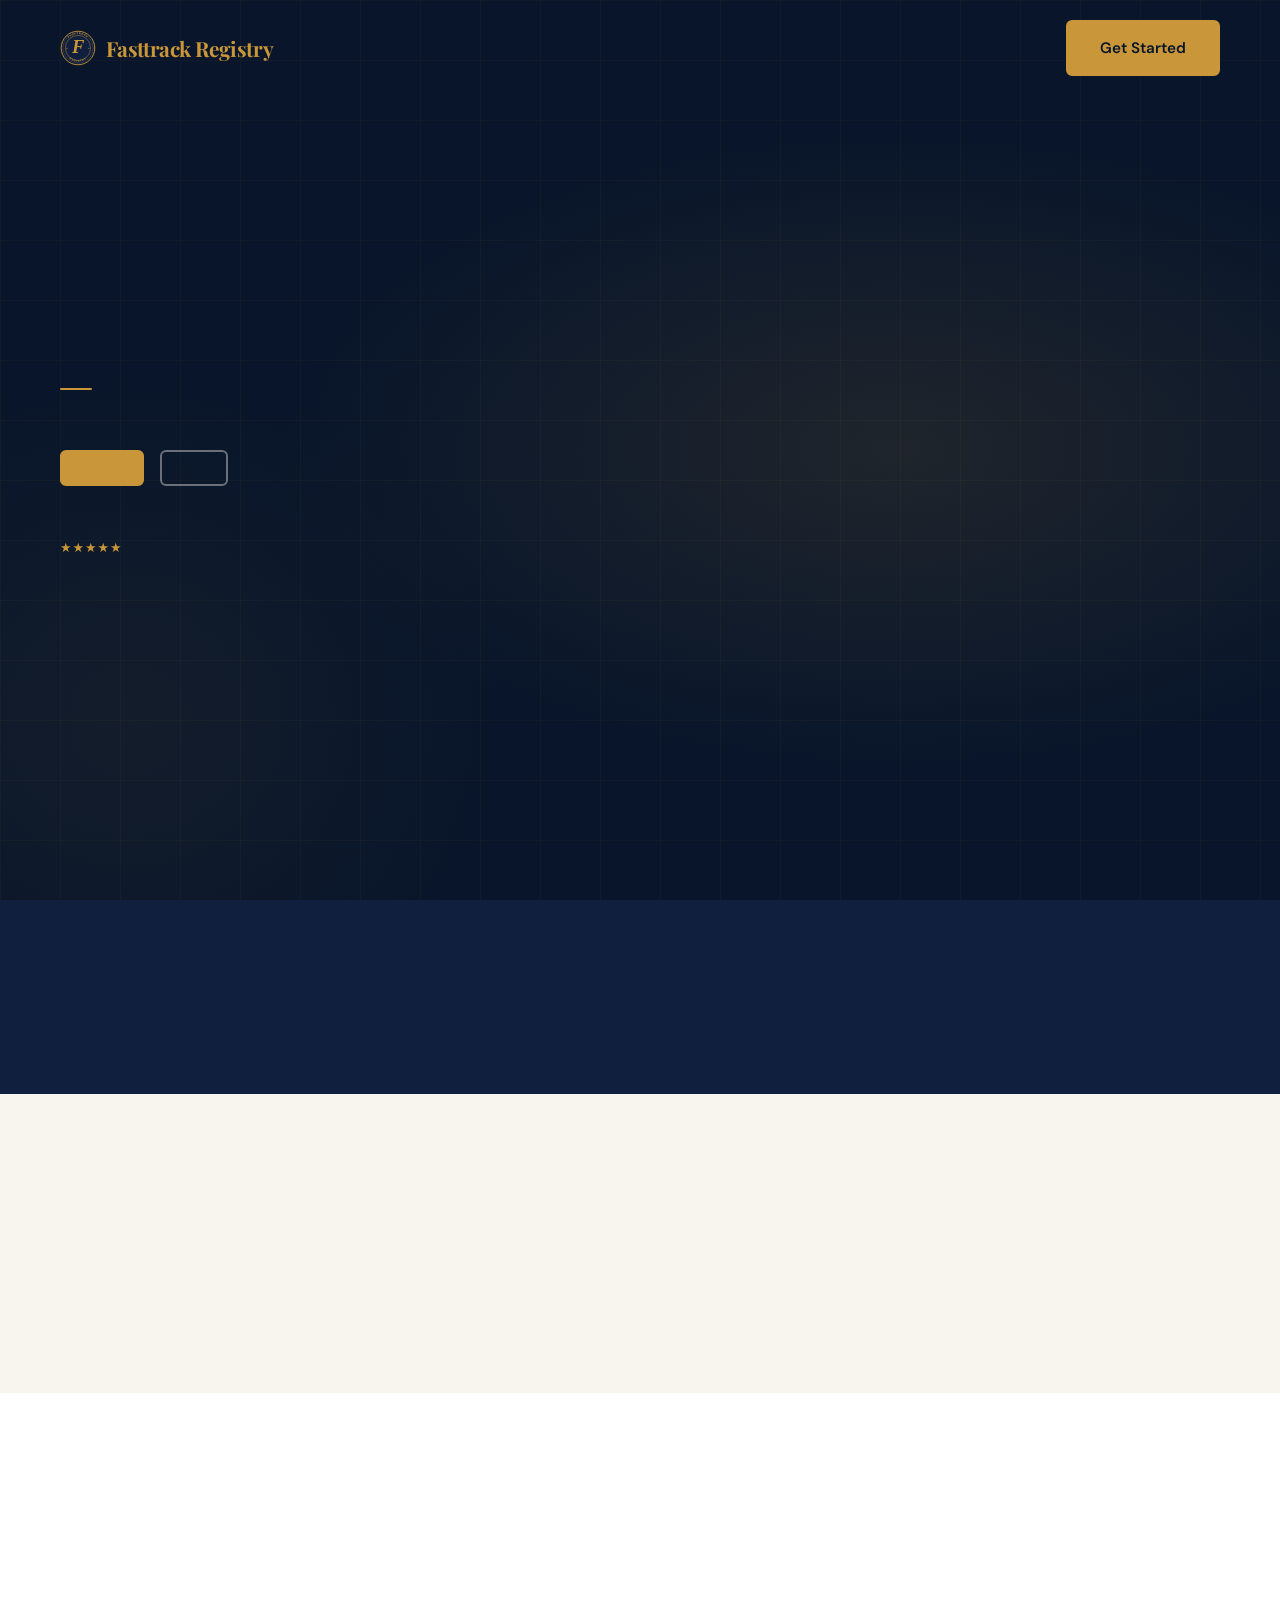
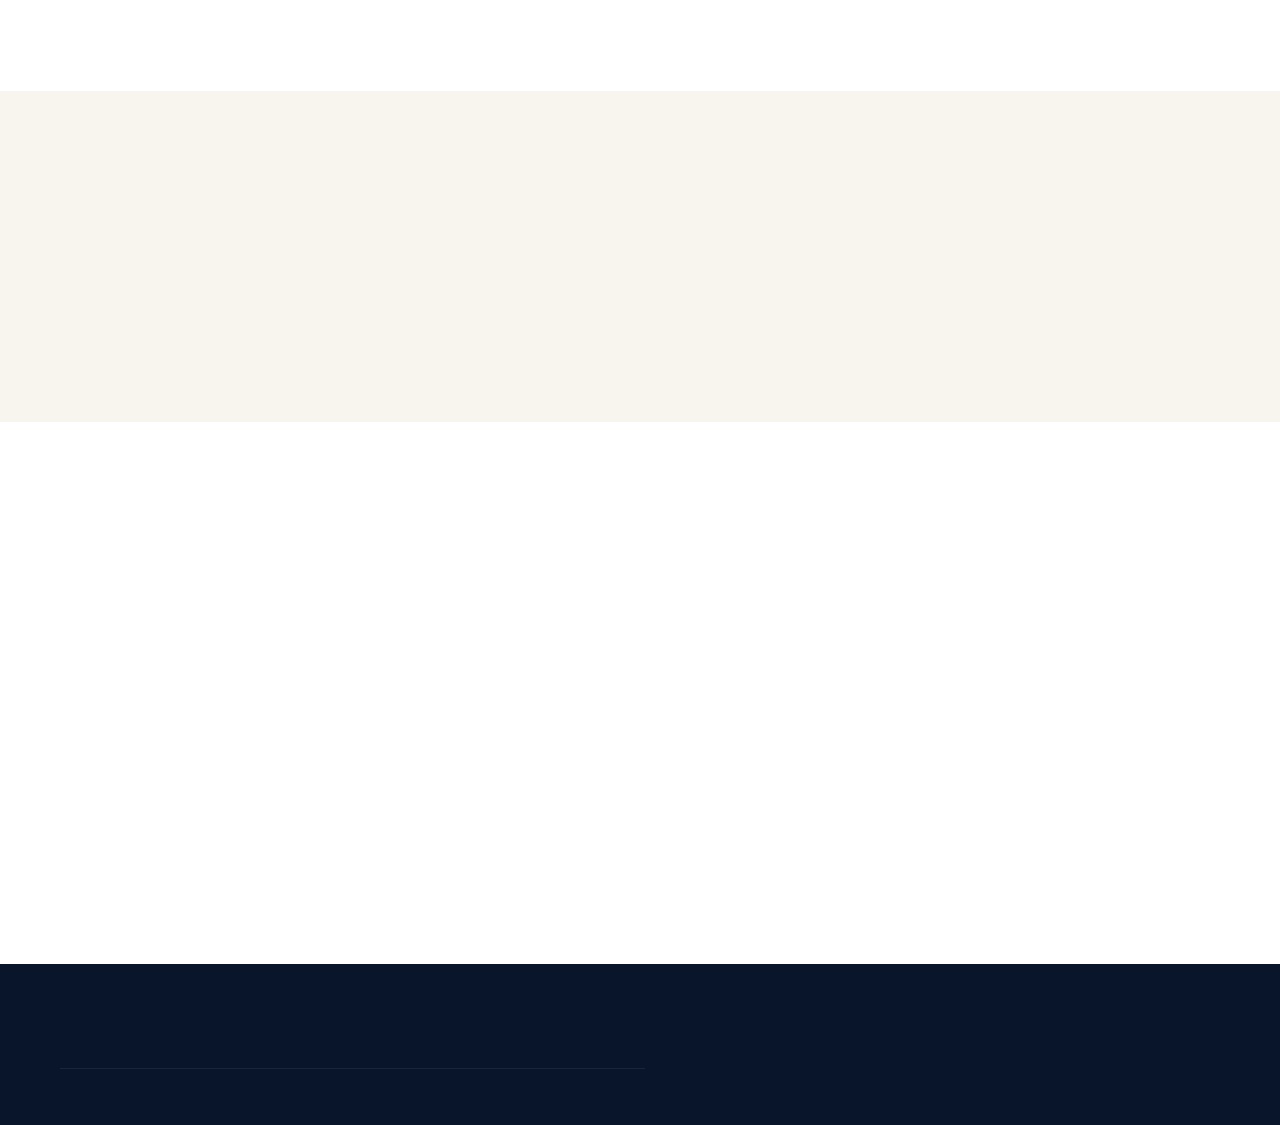
<file: index.html>
<!DOCTYPE html>
<html lang="en">
<head>
  <meta charset="UTF-8" />
  <meta name="viewport" content="width=device-width, initial-scale=1.0" />
  <title>Fasttrack Registry — Business Registration Made Simple | Jamaica</title>
  <meta name="description" content="Jamaica's trusted partner for fast, accurate business registration and compliance filing. Company incorporation, business name registration, TRN, NIS and more." />

  <!-- Open Graph -->
  <meta property="og:type"        content="website" />
  <meta property="og:url"         content="https://fasttrackregistry.com/" />
  <meta property="og:title"       content="Fasttrack Registry — Business Registration Made Simple" />
  <meta property="og:description" content="Jamaica's trusted partner for fast, accurate business registration and compliance filing." />
  <meta property="og:image"       content="./assets/og-image.png" />

  <!-- Twitter Card -->
  <meta name="twitter:card"        content="summary_large_image" />
  <meta name="twitter:title"       content="Fasttrack Registry — Business Registration Made Simple" />
  <meta name="twitter:description" content="Jamaica's trusted partner for fast, accurate business registration and compliance filing." />

  <link rel="canonical" href="https://fasttrackregistry.com/" />
  <link rel="stylesheet" href="./css/style.css" />
</head>
<body data-page="index">

  <!-- ── Navigation ─────────────────────────────────────── -->
  <header data-nav role="banner">
    <div class="container nav__inner">
      <a href="./index.html" class="nav__logo" aria-label="Fasttrack Registry home">
        <img src="./assets/logo.svg" alt="Fasttrack Registry seal" class="nav__logo-img"/>
        <span data-nav-logo>Fasttrack <span>Registry</span></span>
      </a>

      <nav aria-label="Main navigation">
        <ul class="nav__links" data-nav-links></ul>
      </nav>

      <a href="./booking.html" class="btn btn--primary nav__cta" data-nav-cta>Get Started</a>

      <button
        class="nav__toggle"
        data-nav-toggle
        aria-label="Open menu"
        aria-expanded="false"
        aria-controls="mobile-menu"
      >
        <span></span><span></span><span></span>
      </button>
    </div>
  </header>

  <!-- Mobile menu -->
  <nav id="mobile-menu" data-nav-mobile aria-label="Mobile navigation">
    <ul data-nav-links></ul>
    <a href="./booking.html" class="btn btn--primary" data-nav-cta>Get Started</a>
  </nav>

  <main>

    <!-- ── Hero ──────────────────────────────────────────── -->
    <section class="hero" aria-labelledby="hero-heading">
      <div class="hero__bg" aria-hidden="true"></div>
      <div class="hero__pattern" aria-hidden="true"></div>
      <div class="container">
        <div class="hero__content">
          <p class="hero__eyebrow" data-hero-eyebrow></p>
          <h1 id="hero-heading">
            <span data-hero-headline></span>
            <span class="hero__headline-accent" data-hero-accent></span>
          </h1>
          <p class="hero__sub" data-hero-sub></p>
          <div class="hero__ctas">
            <a href="./booking.html" class="btn btn--primary btn--lg" data-hero-cta-primary></a>
            <a href="#services"      class="btn btn--ghost"            data-hero-cta-secondary></a>
          </div>
          <p class="hero__trust" data-hero-trust></p>
        </div>
      </div>
    </section>

    <!-- ── Trust Stats ────────────────────────────────────── -->
    <section class="trust-section" aria-labelledby="trust-heading">
      <div class="container text-center">
        <p class="section-label" data-trust-label></p>
        <h2 id="trust-heading" data-trust-heading></h2>
        <div class="stats-grid" data-trust-stats></div>
      </div>
    </section>

    <!-- ── Services ──────────────────────────────────────── -->
    <section class="services-section" id="services" aria-labelledby="services-heading">
      <div class="container">
        <div class="section-header text-center" data-reveal>
          <p class="section-label" data-services-label></p>
          <h2 id="services-heading" data-services-heading></h2>
          <p data-services-sub></p>
        </div>
        <div class="services-grid" data-services-grid></div>
      </div>
    </section>

    <!-- ── How It Works ───────────────────────────────────── -->
    <section class="how-section" id="how-it-works" aria-labelledby="how-heading">
      <div class="container">
        <div class="section-header text-center" data-reveal>
          <p class="section-label" data-how-label></p>
          <h2 id="how-heading" data-how-heading></h2>
          <p data-how-sub></p>
        </div>
        <div class="steps-container" data-how-steps></div>
      </div>
    </section>

    <!-- ── Pricing ────────────────────────────────────────── -->
    <section class="pricing-section" id="pricing" aria-labelledby="pricing-heading">
      <div class="container">
        <div class="section-header text-center" data-reveal>
          <p class="section-label" data-pricing-label></p>
          <h2 id="pricing-heading" data-pricing-heading></h2>
          <p data-pricing-sub></p>
        </div>
        <div class="pricing-grid" data-pricing-grid></div>
        <p class="pricing-note" data-pricing-note></p>
      </div>
    </section>

    <!-- ── FAQ ────────────────────────────────────────────── -->
    <section class="faq-section" id="faq" aria-labelledby="faq-heading">
      <div class="container">
        <div class="section-header text-center" data-reveal>
          <p class="section-label" data-faq-label></p>
          <h2 id="faq-heading" data-faq-heading></h2>
          <p data-faq-sub></p>
        </div>
        <div class="faq-list" data-faq-items></div>
      </div>
    </section>

    <!-- ── CTA Banner ─────────────────────────────────────── -->
    <section class="cta-banner" aria-labelledby="cta-heading" data-reveal>
      <div class="container">
        <h2 id="cta-heading" data-cta-heading></h2>
        <p data-cta-sub></p>
        <a href="./booking.html" class="btn btn--primary btn--lg" data-cta-btn></a>
      </div>
    </section>

  </main>

  <!-- ── Footer ────────────────────────────────────────────── -->
  <footer role="contentinfo">
    <div class="container">
      <div class="footer__inner">
        <div>
          <p class="footer__brand-name" data-footer-logo></p>
          <p class="footer__tagline" data-footer-tagline></p>
        </div>
        <nav aria-label="Footer navigation">
          <ul class="footer__links" data-footer-links></ul>
        </nav>
        <div class="footer__contact">
          <a href="#" data-footer-email-link>
            <span data-footer-email></span>
          </a>
          <a href="#" data-footer-whatsapp-link target="_blank" rel="noopener">
            <span data-footer-whatsapp></span>
          </a>
        </div>
      </div>
      <p class="footer__bottom" data-footer-legal></p>
    </div>
  </footer>

  <script src="./js/config.js"></script>
  <script src="./js/router.js" defer></script>
  <script src="./js/main.js"   defer></script>
</body>
</html>
</file>
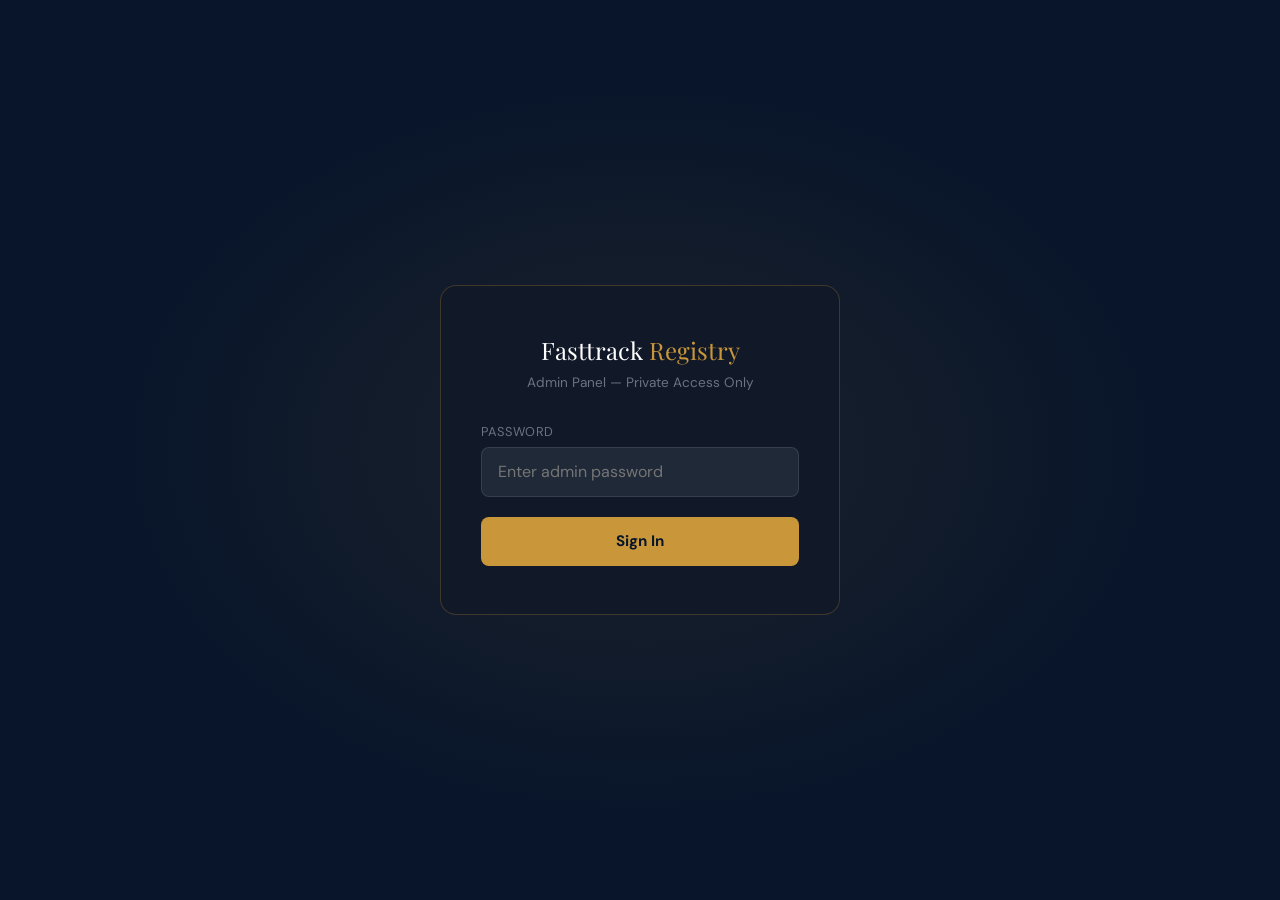
<file: admin.html>
<!DOCTYPE html>
<html lang="en">
<head>
  <meta charset="UTF-8"/>
  <meta name="viewport" content="width=device-width, initial-scale=1.0"/>
  <title>Admin — Fasttrack Registry</title>
  <meta name="robots" content="noindex, nofollow"/>
  <link href="https://fonts.googleapis.com/css2?family=Playfair+Display:wght@600;700&family=DM+Sans:wght@300;400;500;600&display=swap" rel="stylesheet"/>
  <style>
    :root {
      --navy:#0f1f3d;--navy-deep:#08152a;--gold:#c9973a;--gold-light:#e0b96a;
      --cream:#f8f5ef;--white:#ffffff;--muted:#6b7280;--border:rgba(201,151,58,0.25);
      --font-d:'Playfair Display',Georgia,serif;--font-b:'DM Sans',system-ui,sans-serif;
    }
    *,*::before,*::after{box-sizing:border-box;margin:0;padding:0;}
    body{font-family:var(--font-b);background:#0d0d0d;color:#e5e5e5;min-height:100vh;}
    a{color:inherit;text-decoration:none;}
    input,textarea,select{font-family:var(--font-b);}
    button{cursor:pointer;font-family:var(--font-b);}

    /* Login */
    #login-screen{min-height:100vh;display:flex;align-items:center;justify-content:center;
      background:var(--navy-deep);background-image:radial-gradient(ellipse 60% 60% at 50% 50%,rgba(201,151,58,0.1) 0%,transparent 70%);}
    .login-box{background:#111827;border:1px solid var(--border);border-radius:16px;padding:3rem 2.5rem;width:100%;max-width:400px;text-align:center;}
    .login-logo{font-family:var(--font-d);font-size:1.5rem;color:var(--white);margin-bottom:0.5rem;}
    .login-logo span{color:var(--gold);}
    .login-sub{color:var(--muted);font-size:0.85rem;margin-bottom:2rem;}
    .login-box label{display:block;font-size:0.8rem;color:var(--muted);text-align:left;margin-bottom:0.4rem;letter-spacing:0.05em;text-transform:uppercase;}
    .login-box input[type="password"]{width:100%;padding:0.85rem 1rem;background:#1f2937;border:1px solid rgba(255,255,255,0.1);border-radius:8px;color:var(--white);font-size:1rem;margin-bottom:1.25rem;transition:border-color 0.2s;}
    .login-box input[type="password"]:focus{outline:none;border-color:var(--gold);}
    .btn-login{width:100%;padding:0.9rem;background:var(--gold);color:var(--navy-deep);border:none;border-radius:8px;font-weight:700;font-size:0.95rem;transition:background 0.2s;}
    .btn-login:hover{background:var(--gold-light);}
    .login-error{color:#f87171;font-size:0.85rem;margin-top:0.75rem;display:none;}

    /* Shell */
    #admin-shell{display:none;}
    .topbar{background:#111827;border-bottom:1px solid rgba(255,255,255,0.06);padding:0.9rem 1.5rem;display:flex;align-items:center;justify-content:space-between;position:sticky;top:0;z-index:100;}
    .topbar-brand{font-family:var(--font-d);color:var(--white);font-size:1.1rem;}
    .topbar-brand span{color:var(--gold);}
    .topbar-right{display:flex;gap:0.75rem;align-items:center;flex-wrap:wrap;}
    .save-status{font-size:0.8rem;color:var(--muted);}
    .save-status.ok{color:#4ade80;}
    .save-status.err{color:#f87171;}
    .btn-sm{padding:0.5rem 1.1rem;border-radius:6px;font-size:0.85rem;font-weight:600;border:none;transition:background 0.2s,transform 0.15s;}
    .btn-sm:hover{transform:translateY(-1px);}
    .btn-save{background:var(--gold);color:var(--navy-deep);}
    .btn-save:hover{background:var(--gold-light);}
    .btn-save:disabled{opacity:0.5;cursor:not-allowed;transform:none;}
    .btn-preview{background:#1f2937;color:#e5e5e5;border:1px solid rgba(255,255,255,0.1);}
    .btn-logout{background:transparent;color:var(--muted);border:1px solid rgba(255,255,255,0.1);}
    .btn-logout:hover{color:#f87171;border-color:#f87171;}
    .maint-pill{padding:0.35rem 0.85rem;border-radius:100px;font-size:0.75rem;font-weight:700;letter-spacing:0.05em;}
    .maint-pill.off{background:rgba(74,222,128,0.1);color:#4ade80;border:1px solid rgba(74,222,128,0.3);}
    .maint-pill.on{background:rgba(248,113,113,0.1);color:#f87171;border:1px solid rgba(248,113,113,0.3);}

    /* Layout */
    .layout{display:flex;min-height:calc(100vh - 56px);}
    .sidebar{width:220px;background:#0f172a;border-right:1px solid rgba(255,255,255,0.05);padding:1.5rem 0;flex-shrink:0;position:sticky;top:56px;height:calc(100vh - 56px);overflow-y:auto;}
    .sidebar-label{font-size:0.65rem;letter-spacing:0.12em;text-transform:uppercase;color:#4b5563;padding:0.75rem 1.25rem 0.4rem;font-weight:600;}
    .sidebar-item{display:block;padding:0.65rem 1.25rem;font-size:0.88rem;color:#9ca3af;cursor:pointer;border-left:3px solid transparent;transition:color 0.15s,border-color 0.15s,background 0.15s;}
    .sidebar-item:hover{color:var(--white);background:rgba(255,255,255,0.03);}
    .sidebar-item.active{color:var(--gold);border-left-color:var(--gold);background:rgba(201,151,58,0.06);}

    /* Main */
    .main{flex:1;padding:2rem;overflow-y:auto;max-width:900px;}
    .panel{display:none;}
    .panel.active{display:block;}
    .panel-title{font-family:var(--font-d);font-size:1.5rem;color:var(--white);margin-bottom:0.4rem;}
    .panel-desc{color:var(--muted);font-size:0.88rem;margin-bottom:2rem;}

    /* Cards */
    .card{background:#111827;border:1px solid rgba(255,255,255,0.07);border-radius:12px;padding:1.75rem;margin-bottom:1.25rem;}
    .card h3{font-size:0.9rem;font-weight:600;color:var(--white);margin-bottom:1.25rem;padding-bottom:0.75rem;border-bottom:1px solid rgba(255,255,255,0.06);}

    /* Fields */
    .field{margin-bottom:1.1rem;}
    .field label{display:block;font-size:0.75rem;color:var(--muted);text-transform:uppercase;letter-spacing:0.07em;margin-bottom:0.4rem;font-weight:600;}
    .field input[type="text"],.field input[type="email"],.field textarea{width:100%;padding:0.75rem 0.9rem;background:#1f2937;border:1px solid rgba(255,255,255,0.08);border-radius:8px;color:var(--white);font-size:0.9rem;transition:border-color 0.2s;resize:vertical;}
    .field input:focus,.field textarea:focus{outline:none;border-color:var(--gold);}
    .field textarea{min-height:80px;}
    .field input[type="color"]{width:48px;height:36px;border:none;border-radius:6px;cursor:pointer;background:none;padding:0;}
    .color-row{display:flex;align-items:center;gap:0.75rem;}
    .color-row span{font-size:0.85rem;color:#9ca3af;}
    .grid-2{display:grid;grid-template-columns:1fr 1fr;gap:1rem;}

    /* Toggle */
    .toggle-row{display:flex;align-items:center;justify-content:space-between;padding:1rem 0;border-bottom:1px solid rgba(255,255,255,0.04);}
    .toggle-row:last-child{border-bottom:none;}
    .toggle-label{font-size:0.9rem;color:#d1d5db;}
    .toggle-label small{display:block;font-size:0.75rem;color:var(--muted);margin-top:0.15rem;}
    .switch{position:relative;display:inline-block;width:44px;height:24px;flex-shrink:0;}
    .switch input{opacity:0;width:0;height:0;}
    .slider{position:absolute;inset:0;background:#374151;border-radius:24px;transition:background 0.2s;cursor:pointer;}
    .slider::before{content:'';position:absolute;width:18px;height:18px;left:3px;top:3px;background:white;border-radius:50%;transition:transform 0.2s;}
    input:checked+.slider{background:var(--gold);}
    input:checked+.slider::before{transform:translateX(20px);}

    /* Dynamic items */
    .dyn-item{background:#1f2937;border:1px solid rgba(255,255,255,0.06);border-radius:10px;padding:1.25rem;margin-bottom:1rem;}
    .dyn-header{display:flex;align-items:center;justify-content:space-between;margin-bottom:1rem;}
    .dyn-header span{font-size:0.85rem;font-weight:600;color:var(--gold);}
    .btn-remove{background:rgba(220,38,38,0.1);color:#f87171;border:1px solid rgba(220,38,38,0.2);border-radius:6px;padding:0.3rem 0.7rem;font-size:0.78rem;font-weight:600;}
    .btn-remove:hover{background:rgba(220,38,38,0.2);}
    .btn-add{display:flex;align-items:center;justify-content:center;gap:0.5rem;background:rgba(201,151,58,0.08);color:var(--gold);border:1px dashed rgba(201,151,58,0.3);border-radius:8px;padding:0.75rem 1.25rem;font-size:0.88rem;font-weight:600;width:100%;margin-top:0.5rem;}
    .btn-add:hover{background:rgba(201,151,58,0.15);}

    /* Maintenance banner */
    .maint-warning{background:rgba(248,113,113,0.08);border:1px solid rgba(248,113,113,0.25);border-radius:10px;padding:1rem 1.25rem;margin-bottom:1.5rem;}
    .maint-warning p{font-size:0.88rem;color:#fca5a5;}

    /* Toast */
    #toast{position:fixed;bottom:2rem;right:2rem;background:#111827;border:1px solid var(--gold);color:var(--white);padding:0.9rem 1.5rem;border-radius:10px;font-size:0.9rem;font-weight:500;box-shadow:0 8px 30px rgba(0,0,0,0.4);transform:translateY(100px);opacity:0;transition:transform 0.3s,opacity 0.3s;z-index:9999;}
    #toast.show{transform:translateY(0);opacity:1;}
    #toast.error{border-color:#f87171;}

    /* Loading */
    .loading{display:flex;align-items:center;justify-content:center;min-height:200px;color:var(--muted);font-size:0.9rem;}


    /* Colour panel */
    .colour-grid{display:grid;grid-template-columns:repeat(3,1fr);gap:1rem;}
    .colour-field label{display:block;font-size:0.75rem;color:var(--muted);text-transform:uppercase;letter-spacing:0.07em;margin-bottom:0.5rem;font-weight:600;}
    .swatch-row{display:flex;align-items:center;gap:0.75rem;}
    .swatch-row input[type="color"]{width:44px;height:44px;border:2px solid rgba(255,255,255,0.1);border-radius:8px;cursor:pointer;padding:2px;background:#1f2937;}
    .swatch-row input[type="color"]:hover{border-color:var(--gold);}
    .colour-val{font-size:0.82rem;color:#9ca3af;font-family:monospace;}
    @media(max-width:640px){.colour-grid{grid-template-columns:1fr 1fr;}}

    /* Logo upload */
    .logo-upload-area{border:2px dashed rgba(201,151,58,0.3);border-radius:12px;padding:2.5rem;text-align:center;cursor:pointer;transition:border-color 0.2s,background 0.2s;}
    .logo-upload-area:hover,.logo-upload-area.drag-over{border-color:var(--gold);background:rgba(201,151,58,0.04);}
    .upload-icon{font-size:2.5rem;margin-bottom:0.75rem;}
    .upload-label{font-size:0.95rem;color:#d1d5db;margin-bottom:0.25rem;}
    .upload-sub{font-size:0.8rem;color:var(--muted);}

    @media(max-width:768px){
      .sidebar{display:none;}
      .grid-2{grid-template-columns:1fr;}
    }
  </style>
</head>
<body>

<!-- LOGIN -->
<div id="login-screen">
  <div class="login-box">
    <p class="login-logo">Fasttrack <span>Registry</span></p>
    <p class="login-sub">Admin Panel — Private Access Only</p>
    <label for="admin-pass">Password</label>
    <input type="password" id="admin-pass" placeholder="Enter admin password" autocomplete="current-password"/>
    <button class="btn-login" id="login-btn">Sign In</button>
    <p class="login-error" id="login-error">Incorrect password.</p>
  </div>
</div>

<!-- ADMIN SHELL -->
<div id="admin-shell">
  <div class="topbar">
    <div class="topbar-brand">Fasttrack <span>Admin</span></div>
    <div class="topbar-right">
      <span class="maint-pill off" id="maint-status-pill">● SITE LIVE</span>
      <span class="save-status" id="save-status"></span>
      <button class="btn-sm btn-preview" onclick="window.open('./index.html','_blank')">Preview Site</button>
      <button class="btn-sm btn-save" id="save-btn">Save to Live</button>
      <button class="btn-sm btn-logout" id="logout-btn">Logout</button>
    </div>
  </div>

  <div class="layout">
    <aside class="sidebar">
      <div class="sidebar-label">Site</div>
      <div class="sidebar-item active" data-panel="maintenance">🔧 Maintenance</div>
      <div class="sidebar-item" data-panel="general">⚙️ General</div>
      <div class="sidebar-label">Pages</div>
      <div class="sidebar-item" data-panel="hero">🏠 Hero</div>
      <div class="sidebar-item" data-panel="services">📋 Services</div>
      <div class="sidebar-item" data-panel="how">🔢 How It Works</div>
      <div class="sidebar-item" data-panel="trust">⭐ Trust Stats</div>
      <div class="sidebar-item" data-panel="pricing">💰 Pricing</div>
      <div class="sidebar-item" data-panel="faq">❓ FAQ</div>
      <div class="sidebar-item" data-panel="cta">📣 CTA Banner</div>
      <div class="sidebar-item" data-panel="booking">📅 Booking Page</div>
      <div class="sidebar-label">Style</div>
      <div class="sidebar-item" data-panel="colours">🎨 Colours</div>
      <div class="sidebar-item" data-panel="logo">🖼️ Logo</div>
      <div class="sidebar-item" data-panel="footer">🔗 Footer</div>
    </aside>

    <main class="main" id="main-content">
      <div class="loading" id="loading-msg">Loading config from Supabase…</div>

      <!-- MAINTENANCE -->
      <div class="panel" id="panel-maintenance">
        <h2 class="panel-title">Maintenance Mode</h2>
        <p class="panel-desc">Toggle maintenance instantly. Visitors are redirected the moment they load the site.</p>
        <div class="card">
          <h3>Live Toggle</h3>
          <div class="toggle-row">
            <div class="toggle-label">
              Enable Maintenance Mode
              <small>All visitors → maintenance.html. Admin panel stays accessible.</small>
            </div>
            <label class="switch">
              <input type="checkbox" id="f-maintenance"/>
              <span class="slider"></span>
            </label>
          </div>
        </div>
        <div class="card">
          <h3>Maintenance Page Content</h3>
          <div class="field"><label>Heading</label><input type="text" id="f-maint-heading"/></div>
          <div class="field"><label>Subheading</label><textarea id="f-maint-sub"></textarea></div>
          <div class="field"><label>ETA Message</label><input type="text" id="f-maint-eta"/></div>
          <div class="field"><label>Contact Message</label><input type="text" id="f-maint-contact"/></div>
          <div class="field"><label>WhatsApp Button Label</label><input type="text" id="f-maint-wa"/></div>
        </div>
      </div>

      <!-- GENERAL -->
      <div class="panel" id="panel-general">
        <h2 class="panel-title">General Settings</h2>
        <p class="panel-desc">Contact info used site-wide.</p>
        <div class="card">
          <h3>Contact Details</h3>
          <div class="field"><label>WhatsApp Number (digits only, incl. country code)</label><input type="text" id="f-whatsapp"/></div>
          <div class="field"><label>Display Phone</label><input type="text" id="f-whatsapp-display"/></div>
          <div class="field"><label>Email</label><input type="email" id="f-email"/></div>
          <div class="field"><label>Location</label><input type="text" id="f-location"/></div>
        </div>
      </div>

      <!-- HERO -->
      <div class="panel" id="panel-hero">
        <h2 class="panel-title">Hero Section</h2>
        <p class="panel-desc">The full-screen landing section on index.html.</p>
        <div class="card">
          <h3>Content</h3>
          <div class="field"><label>Eyebrow Label</label><input type="text" id="f-hero-eyebrow"/></div>
          <div class="field"><label>Headline</label><input type="text" id="f-hero-headline"/></div>
          <div class="field"><label>Headline Accent (gold italic)</label><input type="text" id="f-hero-accent"/></div>
          <div class="field"><label>Subheadline</label><textarea id="f-hero-sub"></textarea></div>
          <div class="grid-2">
            <div class="field"><label>Primary Button Label</label><input type="text" id="f-hero-cta1"/></div>
            <div class="field"><label>Secondary Button Label</label><input type="text" id="f-hero-cta2"/></div>
          </div>
          <div class="field"><label>Trust Badge Text</label><input type="text" id="f-trust-badge"/></div>
        </div>
      </div>

      <!-- SERVICES -->
      <div class="panel" id="panel-services">
        <h2 class="panel-title">Services</h2>
        <p class="panel-desc">Edit, add, or remove service cards shown on index.html.</p>
        <div class="card">
          <h3>Section Header</h3>
          <div class="field"><label>Section Label</label><input type="text" id="f-services-label"/></div>
          <div class="field"><label>Heading</label><input type="text" id="f-services-heading"/></div>
          <div class="field"><label>Subheading</label><textarea id="f-services-sub"></textarea></div>
        </div>
        <div class="card">
          <h3>Service Cards</h3>
          <div id="services-editor"></div>
          <button class="btn-add" id="add-service">+ Add Service Card</button>
        </div>
      </div>

      <!-- HOW IT WORKS -->
      <div class="panel" id="panel-how">
        <h2 class="panel-title">How It Works</h2>
        <p class="panel-desc">The 3-step process section on index.html.</p>
        <div class="card">
          <h3>Section Header</h3>
          <div class="field"><label>Label</label><input type="text" id="f-how-label"/></div>
          <div class="field"><label>Heading</label><input type="text" id="f-how-heading"/></div>
          <div class="field"><label>Subheading</label><textarea id="f-how-sub"></textarea></div>
        </div>
        <div class="card">
          <h3>Steps</h3>
          <div id="steps-editor"></div>
        </div>
      </div>

      <!-- TRUST -->
      <div class="panel" id="panel-trust">
        <h2 class="panel-title">Trust Stats</h2>
        <p class="panel-desc">The stat numbers shown in the dark band on index.html.</p>
        <div class="card">
          <h3>Section Header</h3>
          <div class="field"><label>Label</label><input type="text" id="f-trust-label"/></div>
          <div class="field"><label>Heading</label><input type="text" id="f-trust-heading"/></div>
        </div>
        <div class="card">
          <h3>Stats</h3>
          <div id="trust-editor"></div>
        </div>
      </div>

      <!-- PRICING -->
      <div class="panel" id="panel-pricing">
        <h2 class="panel-title">Pricing</h2>
        <p class="panel-desc">Edit plan names, prices, and features on index.html.</p>
        <div class="card">
          <h3>Section Header</h3>
          <div class="field"><label>Label</label><input type="text" id="f-pricing-label"/></div>
          <div class="field"><label>Heading</label><input type="text" id="f-pricing-heading"/></div>
          <div class="field"><label>Subheading</label><textarea id="f-pricing-sub"></textarea></div>
          <div class="field"><label>Footnote</label><textarea id="f-pricing-note"></textarea></div>
        </div>
        <div id="pricing-editor"></div>
      </div>

      <!-- FAQ -->
      <div class="panel" id="panel-faq">
        <h2 class="panel-title">FAQ</h2>
        <p class="panel-desc">Add, edit or remove FAQ items on index.html.</p>
        <div class="card">
          <h3>Section Header</h3>
          <div class="field"><label>Label</label><input type="text" id="f-faq-label"/></div>
          <div class="field"><label>Heading</label><input type="text" id="f-faq-heading"/></div>
          <div class="field"><label>Subheading</label><textarea id="f-faq-sub"></textarea></div>
        </div>
        <div class="card">
          <h3>FAQ Items</h3>
          <div id="faq-editor"></div>
          <button class="btn-add" id="add-faq">+ Add FAQ Item</button>
        </div>
      </div>

      <!-- CTA BANNER -->
      <div class="panel" id="panel-cta">
        <h2 class="panel-title">CTA Banner</h2>
        <p class="panel-desc">The call-to-action section above the footer on index.html.</p>
        <div class="card">
          <h3>Content</h3>
          <div class="field"><label>Heading</label><input type="text" id="f-cta-heading"/></div>
          <div class="field"><label>Subheading</label><textarea id="f-cta-sub"></textarea></div>
          <div class="field"><label>Button Label</label><input type="text" id="f-cta-btn"/></div>
        </div>
      </div>

      <!-- BOOKING -->
      <div class="panel" id="panel-booking">
        <h2 class="panel-title">Booking Page</h2>
        <p class="panel-desc">Content shown on booking.html.</p>
        <div class="card">
          <h3>Header</h3>
          <div class="field"><label>Eyebrow</label><input type="text" id="f-booking-eyebrow"/></div>
          <div class="field"><label>Heading</label><input type="text" id="f-booking-heading"/></div>
          <div class="field"><label>Subheading</label><textarea id="f-booking-sub"></textarea></div>
        </div>
        <div class="card">
          <h3>WhatsApp Message</h3>
          <div class="field"><label>Pre-filled WhatsApp message when visitor clicks button</label><textarea id="f-wa-message"></textarea></div>
        </div>
        <div class="card">
          <h3>Email</h3>
          <div class="field"><label>Email Subject</label><input type="text" id="f-email-subject"/></div>
          <div class="field"><label>Email Body Template</label><textarea id="f-email-body" style="min-height:120px"></textarea></div>
        </div>
        <div class="card">
          <h3>Reassurances (one per line)</h3>
          <div class="field"><textarea id="f-reassurances" style="min-height:100px"></textarea></div>
        </div>
      </div>


      <!-- COLOURS -->
      <div class="panel" id="panel-colours">
        <h2 class="panel-title">Colours</h2>
        <p class="panel-desc">Every colour on the site is controlled here. Changes apply instantly on Save.</p>

        <div class="card">
          <h3>🌑 Backgrounds</h3>
          <div class="colour-grid">
                        <div class="colour-field">
              <label>Hero section background</label>
              <div class="swatch-row">
                <input type="color" id="fc-hero-bg" value="#08152a"/>
                <span class="colour-val" id="fc-hero-bg-val">#08152a</span>
              </div>
            </div>
                        <div class="colour-field">
              <label>Nav background (scrolled)</label>
              <div class="swatch-row">
                <input type="color" id="fc-nav-bg" value="#0f1f3d"/>
                <span class="colour-val" id="fc-nav-bg-val">#0f1f3d</span>
              </div>
            </div>
                        <div class="colour-field">
              <label>Services section background</label>
              <div class="swatch-row">
                <input type="color" id="fc-services-bg" value="#f8f5ef"/>
                <span class="colour-val" id="fc-services-bg-val">#f8f5ef</span>
              </div>
            </div>
                        <div class="colour-field">
              <label>How It Works background</label>
              <div class="swatch-row">
                <input type="color" id="fc-how-bg" value="#ffffff"/>
                <span class="colour-val" id="fc-how-bg-val">#ffffff</span>
              </div>
            </div>
                        <div class="colour-field">
              <label>Trust stats band background</label>
              <div class="swatch-row">
                <input type="color" id="fc-trust-bg" value="#0f1f3d"/>
                <span class="colour-val" id="fc-trust-bg-val">#0f1f3d</span>
              </div>
            </div>
                        <div class="colour-field">
              <label>Pricing section background</label>
              <div class="swatch-row">
                <input type="color" id="fc-pricing-bg" value="#f8f5ef"/>
                <span class="colour-val" id="fc-pricing-bg-val">#f8f5ef</span>
              </div>
            </div>
                        <div class="colour-field">
              <label>FAQ section background</label>
              <div class="swatch-row">
                <input type="color" id="fc-faq-bg" value="#ffffff"/>
                <span class="colour-val" id="fc-faq-bg-val">#ffffff</span>
              </div>
            </div>
                        <div class="colour-field">
              <label>CTA banner background</label>
              <div class="swatch-row">
                <input type="color" id="fc-cta-bg" value="#0f1f3d"/>
                <span class="colour-val" id="fc-cta-bg-val">#0f1f3d</span>
              </div>
            </div>
                        <div class="colour-field">
              <label>Footer background</label>
              <div class="swatch-row">
                <input type="color" id="fc-footer-bg" value="#08152a"/>
                <span class="colour-val" id="fc-footer-bg-val">#08152a</span>
              </div>
            </div>
          </div>
        </div>

        <div class="card">
          <h3>🅰️ Hero Section Text</h3>
          <div class="colour-grid">
                        <div class="colour-field">
              <label>Eyebrow label</label>
              <div class="swatch-row">
                <input type="color" id="fc-hero-eyebrow" value="#c9973a"/>
                <span class="colour-val" id="fc-hero-eyebrow-val">#c9973a</span>
              </div>
            </div>
                        <div class="colour-field">
              <label>Headline (main line)</label>
              <div class="swatch-row">
                <input type="color" id="fc-hero-headline" value="#ffffff"/>
                <span class="colour-val" id="fc-hero-headline-val">#ffffff</span>
              </div>
            </div>
                        <div class="colour-field">
              <label>Headline accent (italic line)</label>
              <div class="swatch-row">
                <input type="color" id="fc-hero-accent" value="#c9973a"/>
                <span class="colour-val" id="fc-hero-accent-val">#c9973a</span>
              </div>
            </div>
                        <div class="colour-field">
              <label>Subheadline paragraph</label>
              <div class="swatch-row">
                <input type="color" id="fc-hero-sub" value="#c0bdb8"/>
                <span class="colour-val" id="fc-hero-sub-val">#c0bdb8</span>
              </div>
            </div>
                        <div class="colour-field">
              <label>Trust badge text</label>
              <div class="swatch-row">
                <input type="color" id="fc-hero-trust" value="#c0bdb8"/>
                <span class="colour-val" id="fc-hero-trust-val">#c0bdb8</span>
              </div>
            </div>
                        <div class="colour-field">
              <label>Primary button background</label>
              <div class="swatch-row">
                <input type="color" id="fc-btn-primary-bg" value="#c9973a"/>
                <span class="colour-val" id="fc-btn-primary-bg-val">#c9973a</span>
              </div>
            </div>
                        <div class="colour-field">
              <label>Primary button text</label>
              <div class="swatch-row">
                <input type="color" id="fc-btn-primary-text" value="#08152a"/>
                <span class="colour-val" id="fc-btn-primary-text-val">#08152a</span>
              </div>
            </div>
                        <div class="colour-field">
              <label>Secondary button border</label>
              <div class="swatch-row">
                <input type="color" id="fc-btn-secondary-border" value="#c0bdb8"/>
                <span class="colour-val" id="fc-btn-secondary-border-val">#c0bdb8</span>
              </div>
            </div>
                        <div class="colour-field">
              <label>Secondary button text</label>
              <div class="swatch-row">
                <input type="color" id="fc-btn-secondary-text" value="#ffffff"/>
                <span class="colour-val" id="fc-btn-secondary-text-val">#ffffff</span>
              </div>
            </div>
          </div>
        </div>

        <div class="card">
          <h3>🅰️ Section Text (Services, How It Works, FAQ, Pricing)</h3>
          <div class="colour-grid">
                        <div class="colour-field">
              <label>Section label (e.g. 'What We Do')</label>
              <div class="swatch-row">
                <input type="color" id="fc-section-label" value="#c9973a"/>
                <span class="colour-val" id="fc-section-label-val">#c9973a</span>
              </div>
            </div>
                        <div class="colour-field">
              <label>Section heading (h2)</label>
              <div class="swatch-row">
                <input type="color" id="fc-section-heading" value="#0f1f3d"/>
                <span class="colour-val" id="fc-section-heading-val">#0f1f3d</span>
              </div>
            </div>
                        <div class="colour-field">
              <label>Section subheading paragraph</label>
              <div class="swatch-row">
                <input type="color" id="fc-section-sub" value="#6b7280"/>
                <span class="colour-val" id="fc-section-sub-val">#6b7280</span>
              </div>
            </div>
                        <div class="colour-field">
              <label>Body / card text</label>
              <div class="swatch-row">
                <input type="color" id="fc-body-text" value="#2c3e50"/>
                <span class="colour-val" id="fc-body-text-val">#2c3e50</span>
              </div>
            </div>
                        <div class="colour-field">
              <label>Card background</label>
              <div class="swatch-row">
                <input type="color" id="fc-card-bg" value="#ffffff"/>
                <span class="colour-val" id="fc-card-bg-val">#ffffff</span>
              </div>
            </div>
                        <div class="colour-field">
              <label>Card border</label>
              <div class="swatch-row">
                <input type="color" id="fc-card-border" value="#e8dcc8"/>
                <span class="colour-val" id="fc-card-border-val">#e8dcc8</span>
              </div>
            </div>
          </div>
        </div>

        <div class="card">
          <h3>🅰️ Trust Stats Band</h3>
          <div class="colour-grid">
                        <div class="colour-field">
              <label>Stat number colour</label>
              <div class="swatch-row">
                <input type="color" id="fc-stat-value" value="#c9973a"/>
                <span class="colour-val" id="fc-stat-value-val">#c9973a</span>
              </div>
            </div>
                        <div class="colour-field">
              <label>Stat label colour</label>
              <div class="swatch-row">
                <input type="color" id="fc-stat-label" value="#c0bdb8"/>
                <span class="colour-val" id="fc-stat-label-val">#c0bdb8</span>
              </div>
            </div>
                        <div class="colour-field">
              <label>Trust heading colour</label>
              <div class="swatch-row">
                <input type="color" id="fc-trust-heading" value="#ffffff"/>
                <span class="colour-val" id="fc-trust-heading-val">#ffffff</span>
              </div>
            </div>
          </div>
        </div>

        <div class="card">
          <h3>🅰️ Pricing Cards</h3>
          <div class="colour-grid">
                        <div class="colour-field">
              <label>Featured card background</label>
              <div class="swatch-row">
                <input type="color" id="fc-pricing-featured-bg" value="#0f1f3d"/>
                <span class="colour-val" id="fc-pricing-featured-bg-val">#0f1f3d</span>
              </div>
            </div>
                        <div class="colour-field">
              <label>Featured card text</label>
              <div class="swatch-row">
                <input type="color" id="fc-pricing-featured-text" value="#ffffff"/>
                <span class="colour-val" id="fc-pricing-featured-text-val">#ffffff</span>
              </div>
            </div>
                        <div class="colour-field">
              <label>Price number colour</label>
              <div class="swatch-row">
                <input type="color" id="fc-price-number" value="#0f1f3d"/>
                <span class="colour-val" id="fc-price-number-val">#0f1f3d</span>
              </div>
            </div>
                        <div class="colour-field">
              <label>Checkmark / feature tick</label>
              <div class="swatch-row">
                <input type="color" id="fc-check" value="#c9973a"/>
                <span class="colour-val" id="fc-check-val">#c9973a</span>
              </div>
            </div>
          </div>
        </div>

        <div class="card">
          <h3>🅰️ CTA Banner</h3>
          <div class="colour-grid">
                        <div class="colour-field">
              <label>CTA heading colour</label>
              <div class="swatch-row">
                <input type="color" id="fc-cta-heading" value="#ffffff"/>
                <span class="colour-val" id="fc-cta-heading-val">#ffffff</span>
              </div>
            </div>
                        <div class="colour-field">
              <label>CTA subheading colour</label>
              <div class="swatch-row">
                <input type="color" id="fc-cta-sub" value="#c0bdb8"/>
                <span class="colour-val" id="fc-cta-sub-val">#c0bdb8</span>
              </div>
            </div>
          </div>
        </div>

        <div class="card">
          <h3>🅰️ Footer</h3>
          <div class="colour-grid">
                        <div class="colour-field">
              <label>Footer text colour</label>
              <div class="swatch-row">
                <input type="color" id="fc-footer-text" value="#c0bdb8"/>
                <span class="colour-val" id="fc-footer-text-val">#c0bdb8</span>
              </div>
            </div>
                        <div class="colour-field">
              <label>Footer link hover colour</label>
              <div class="swatch-row">
                <input type="color" id="fc-footer-link-hover" value="#c9973a"/>
                <span class="colour-val" id="fc-footer-link-hover-val">#c9973a</span>
              </div>
            </div>
                        <div class="colour-field">
              <label>Footer legal text colour</label>
              <div class="swatch-row">
                <input type="color" id="fc-footer-legal" value="#6b7280"/>
                <span class="colour-val" id="fc-footer-legal-val">#6b7280</span>
              </div>
            </div>
          </div>
        </div>

        <div class="card">
          <h3>🔮 Brand Accent</h3>
          <p style="font-size:0.82rem;color:#9ca3af;margin-bottom:1rem;">Changing Gold affects badges, checkmarks, eyebrows, and accents site-wide.</p>
          <div class="colour-grid">
                        <div class="colour-field">
              <label>Gold / Accent colour</label>
              <div class="swatch-row">
                <input type="color" id="fc-gold" value="#c9973a"/>
                <span class="colour-val" id="fc-gold-val">#c9973a</span>
              </div>
            </div>
                        <div class="colour-field">
              <label>Navy / Primary dark colour</label>
              <div class="swatch-row">
                <input type="color" id="fc-navy" value="#0f1f3d"/>
                <span class="colour-val" id="fc-navy-val">#0f1f3d</span>
              </div>
            </div>
                        <div class="colour-field">
              <label>Cream / Light bg colour</label>
              <div class="swatch-row">
                <input type="color" id="fc-cream" value="#f8f5ef"/>
                <span class="colour-val" id="fc-cream-val">#f8f5ef</span>
              </div>
            </div>
          </div>
        </div>

        <div class="card">
          <h3>Live Preview</h3>
          <p style="font-size:0.8rem;color:#9ca3af;margin-bottom:1rem;">Updates instantly as you change colour pickers above.</p>
          <div id="colour-preview" style="border-radius:10px;overflow:hidden;border:1px solid rgba(255,255,255,0.08);">
            <div id="prev-hero" style="padding:1.5rem 2rem;transition:background 0.15s;">
              <div id="prev-eyebrow" style="font-size:0.72rem;font-weight:700;letter-spacing:0.1em;text-transform:uppercase;margin-bottom:0.4rem;transition:color 0.15s;">Jamaica Business Registration</div>
              <div id="prev-headline" style="font-size:1.6rem;font-weight:700;font-family:Georgia,serif;line-height:1.2;margin-bottom:0.2rem;transition:color 0.15s;">Register Your Business.</div>
              <div id="prev-accent" style="font-size:1.6rem;font-weight:700;font-style:italic;font-family:Georgia,serif;margin-bottom:0.75rem;transition:color 0.15s;">Launch Your Dream.</div>
              <div style="display:flex;gap:0.75rem;flex-wrap:wrap;">
                <div id="prev-btn-primary" style="padding:0.5rem 1.25rem;border-radius:6px;font-weight:700;font-size:0.82rem;display:inline-block;transition:background 0.15s,color 0.15s;">Start Registration</div>
                <div id="prev-btn-secondary" style="padding:0.5rem 1.25rem;border-radius:6px;font-weight:700;font-size:0.82rem;display:inline-block;border:2px solid;transition:border-color 0.15s,color 0.15s;">See Services</div>
              </div>
            </div>
            <div id="prev-section" style="padding:1.5rem 2rem;transition:background 0.15s;">
              <div id="prev-section-label" style="font-size:0.7rem;font-weight:700;letter-spacing:0.1em;text-transform:uppercase;margin-bottom:0.3rem;transition:color 0.15s;">What We Do</div>
              <div id="prev-section-heading" style="font-size:1.2rem;font-weight:700;font-family:Georgia,serif;margin-bottom:0.3rem;transition:color 0.15s;">Everything You Need</div>
              <div id="prev-section-sub" style="font-size:0.88rem;margin-bottom:0.75rem;transition:color 0.15s;">From sole traders to limited companies.</div>
              <div id="prev-card" style="padding:1rem;border-radius:8px;border:1px solid;display:inline-block;font-size:0.85rem;transition:background 0.15s,border-color 0.15s;">
                <div id="prev-card-text" style="transition:color 0.15s;">Company Registration</div>
              </div>
            </div>
            <div id="prev-cta-band" style="padding:1.5rem 2rem;text-align:center;transition:background 0.15s;">
              <div id="prev-cta-heading" style="font-size:1.1rem;font-weight:700;font-family:Georgia,serif;margin-bottom:0.25rem;transition:color 0.15s;">Ready to Make It Official?</div>
              <div id="prev-cta-sub" style="font-size:0.85rem;margin-bottom:0.75rem;transition:color 0.15s;">Join hundreds of Jamaican entrepreneurs.</div>
              <div id="prev-cta-btn" style="display:inline-block;padding:0.5rem 1.25rem;border-radius:6px;font-weight:700;font-size:0.82rem;transition:background 0.15s,color 0.15s;">Book Free Consultation</div>
            </div>
          </div>
        </div>
      </div>

            <!-- LOGO -->
      <div class="panel" id="panel-logo">
        <h2 class="panel-title">Logo</h2>
        <p class="panel-desc">Replace the default SVG seal with your own image. PNG, JPG, SVG or WebP. Recommended size: 200×200px square.</p>
        <div class="card">
          <h3>Current Logo</h3>
          <div style="display:flex;align-items:center;gap:1.5rem;flex-wrap:wrap;margin-bottom:1.5rem;">
            <img id="logo-preview" src="./assets/logo.svg" alt="Current logo" style="width:80px;height:80px;border-radius:50%;background:rgba(255,255,255,0.05);padding:4px;"/>
            <div>
              <p style="font-size:0.85rem;color:#9ca3af;margin-bottom:0.5rem;">Shown in the navbar on all pages.</p>
              <button class="btn-sm btn-preview" id="reset-logo-btn" style="font-size:0.8rem;padding:0.4rem 0.9rem;">Reset to Default SVG</button>
            </div>
          </div>
          <div class="logo-upload-area" id="logo-drop-zone">
            <input type="file" id="logo-file-input" accept="image/*" style="display:none;"/>
            <div class="upload-icon">🖼️</div>
            <p class="upload-label">Click to upload or drag & drop</p>
            <p class="upload-sub">PNG, JPG, SVG, WebP — max 2MB</p>
            <button class="btn-sm btn-save" id="logo-browse-btn" style="margin-top:0.75rem;">Browse File</button>
          </div>
          <div id="logo-error" style="color:#f87171;font-size:0.83rem;margin-top:0.75rem;display:none;"></div>
        </div>
      </div>

      <!-- FOOTER -->
      <div class="panel" id="panel-footer">
        <h2 class="panel-title">Footer</h2>
        <p class="panel-desc">Footer tagline and legal text shown on all pages.</p>
        <div class="card">
          <h3>Content</h3>
          <div class="field"><label>Tagline</label><input type="text" id="f-footer-tagline"/></div>
          <div class="field"><label>Legal / Copyright Text</label><textarea id="f-footer-legal"></textarea></div>
        </div>
      </div>

    </main>
  </div>
</div>

<div id="toast"></div>

<script src="./js/config.js"></script>
<script>
(function(){
"use strict";

// ── Config ─────────────────────────────────────────────────
var ADMIN_PASSWORD   = "fasttrack2024"; // CHANGE THIS
var SUPABASE_URL     = window.FT.SUPABASE_URL;
var SUPABASE_ANON    = window.FT.SUPABASE_ANON;
var SERVICE_KEY      = "eyJhbGciOiJIUzI1NiIsInR5cCI6IkpXVCJ9.eyJpc3MiOiJzdXBhYmFzZSIsInJlZiI6InBjZmJpbGt1eHN5YXpseWNuempkIiwicm9sZSI6InNlcnZpY2Vfcm9sZSIsImlhdCI6MTc3ODIwMTMyOCwiZXhwIjoyMDkzNzc3MzI4fQ.c_lIlellZFIrU29LovDh_R9cnIKWmaI-fn9rxsiNrlc";

var state = null;

// ── Supabase helpers ───────────────────────────────────────
function sbGet() {
  return fetch(SUPABASE_URL + "/rest/v1/site_config?id=eq.1&select=config", {
    headers: { "apikey": SUPABASE_ANON, "Authorization": "Bearer " + SUPABASE_ANON }
  }).then(function(r){ return r.json(); });
}

function sbSet(config) {
  return fetch(SUPABASE_URL + "/rest/v1/site_config?id=eq.1", {
    method: "PATCH",
    headers: {
      "apikey": SERVICE_KEY,
      "Authorization": "Bearer " + SERVICE_KEY,
      "Content-Type": "application/json",
      "Prefer": "return=minimal"
    },
    body: JSON.stringify({ config: config, updated_at: new Date().toISOString() })
  });
}

// ── Login ──────────────────────────────────────────────────
if (sessionStorage.getItem("ft-admin") === "1") unlock();

document.getElementById("login-btn").addEventListener("click", function(){
  if (document.getElementById("admin-pass").value === ADMIN_PASSWORD) {
    sessionStorage.setItem("ft-admin","1"); unlock();
  } else {
    var e = document.getElementById("login-error");
    e.style.display = "block";
    setTimeout(function(){ e.style.display = "none"; }, 3000);
  }
});
document.getElementById("admin-pass").addEventListener("keydown", function(e){
  if (e.key === "Enter") document.getElementById("login-btn").click();
});
document.getElementById("logout-btn").addEventListener("click", function(){
  sessionStorage.removeItem("ft-admin"); location.reload();
});

function unlock() {
  document.getElementById("login-screen").style.display = "none";
  document.getElementById("admin-shell").style.display  = "block";
  loadFromSupabase();
}

// ── Load from Supabase ─────────────────────────────────────
function loadFromSupabase() {
  sbGet().then(function(data){
    if (!data || !data[0]) { showToast("Could not load config from Supabase","error"); return; }
    state = JSON.parse(JSON.stringify(data[0].config));
    document.getElementById("loading-msg").style.display = "none";
    document.querySelectorAll(".panel").forEach(function(p){ p.style.display = ""; });
    populateFields();
    populateColours();
    populateLogo();
    buildDynamic();
    updateMaintPill();
  }).catch(function(err){
    showToast("Supabase error: " + err.message, "error");
  });
}

// ── Sidebar nav ────────────────────────────────────────────
document.querySelectorAll(".sidebar-item").forEach(function(item){
  item.addEventListener("click", function(){
    document.querySelectorAll(".sidebar-item").forEach(function(i){ i.classList.remove("active"); });
    document.querySelectorAll(".panel").forEach(function(p){ p.classList.remove("active"); });
    item.classList.add("active");
    document.getElementById("panel-" + item.dataset.panel).classList.add("active");
  });
});

// ── Populate fields ────────────────────────────────────────
function v(id, val) { var el = document.getElementById(id); if (el) el.value = val || ""; }
function c(id, val) { var el = document.getElementById(id); if (el) el.checked = !!val; }

function populateFields() {
  // Maintenance
  c("f-maintenance", state.MAINTENANCE_MODE);
  v("f-maint-heading",  state.maintenance.heading);
  v("f-maint-sub",      state.maintenance.subheading);
  v("f-maint-eta",      state.maintenance.eta);
  v("f-maint-contact",  state.maintenance.contact);
  v("f-maint-wa",       state.maintenance.whatsappCta);
  // General
  v("f-whatsapp",         state.site.whatsapp);
  v("f-whatsapp-display", state.site.whatsappDisplay);
  v("f-email",            state.site.email);
  v("f-location",         state.site.location);
  // Hero
  v("f-hero-eyebrow",  state.hero.eyebrow);
  v("f-hero-headline", state.hero.headline);
  v("f-hero-accent",   state.hero.headlineAccent);
  v("f-hero-sub",      state.hero.subheadline);
  v("f-hero-cta1",     state.hero.cta_primary.label);
  v("f-hero-cta2",     state.hero.cta_secondary.label);
  v("f-trust-badge",   state.hero.trustBadge);
  // Services
  v("f-services-label",   state.services.sectionLabel);
  v("f-services-heading", state.services.heading);
  v("f-services-sub",     state.services.subheading);
  // How
  v("f-how-label",   state.howItWorks.sectionLabel);
  v("f-how-heading", state.howItWorks.heading);
  v("f-how-sub",     state.howItWorks.subheading);
  // Trust
  v("f-trust-label",   state.trust.sectionLabel);
  v("f-trust-heading", state.trust.heading);
  // Pricing
  v("f-pricing-label",   state.pricing.sectionLabel);
  v("f-pricing-heading", state.pricing.heading);
  v("f-pricing-sub",     state.pricing.subheading);
  v("f-pricing-note",    state.pricing.note);
  // FAQ
  v("f-faq-label",   state.faq.sectionLabel);
  v("f-faq-heading", state.faq.heading);
  v("f-faq-sub",     state.faq.subheading);
  // CTA
  v("f-cta-heading", state.ctaBanner.heading);
  v("f-cta-sub",     state.ctaBanner.subheading);
  v("f-cta-btn",     state.ctaBanner.cta.label);
  // Booking
  v("f-booking-eyebrow", state.booking.eyebrow);
  v("f-booking-heading", state.booking.heading);
  v("f-booking-sub",     state.booking.subheading);
  v("f-wa-message",      state.booking.whatsappCta.message);
  v("f-email-subject",   state.booking.emailCta.subject);
  v("f-email-body",      state.booking.emailCta.body);
  v("f-reassurances",    state.booking.reassurances.join("\n"));
  // Footer
  v("f-footer-tagline", state.footer.tagline);
  v("f-footer-legal",   state.footer.legal);
}

// ── Dynamic editors ────────────────────────────────────────
function buildDynamic() {
  buildServicesEditor();
  buildStepsEditor();
  buildTrustEditor();
  buildPricingEditor();
  buildFaqEditor();
}

function buildServicesEditor() {
  var c = document.getElementById("services-editor");
  c.innerHTML = "";
  state.services.items.forEach(function(item, i){
    var d = document.createElement("div");
    d.className = "dyn-item";
    d.innerHTML =
      '<div class="dyn-header"><span>Card ' + (i+1) + '</span><button class="btn-remove" data-i="'+i+'">Remove</button></div>' +
      '<div class="grid-2">' +
        '<div class="field"><label>Icon (emoji)</label><input type="text" class="s-icon" value="'+esc(item.icon)+'"/></div>' +
        '<div class="field"><label>Badge (optional)</label><input type="text" class="s-badge" value="'+esc(item.badge||'')+'"/></div>' +
      '</div>' +
      '<div class="field"><label>Title</label><input type="text" class="s-title" value="'+esc(item.title)+'"/></div>' +
      '<div class="field"><label>Description</label><textarea class="s-desc">'+esc(item.description)+'</textarea></div>';
    d.querySelector(".btn-remove").addEventListener("click", function(){
      state.services.items.splice(i,1); buildServicesEditor();
    });
    c.appendChild(d);
  });
}
document.getElementById("add-service").addEventListener("click", function(){
  state.services.items.push({icon:"⭐",title:"New Service",description:"Description.",badge:null});
  buildServicesEditor();
});

function buildStepsEditor() {
  var c = document.getElementById("steps-editor");
  c.innerHTML = "";
  state.howItWorks.steps.forEach(function(step, i){
    var d = document.createElement("div");
    d.className = "dyn-item";
    d.innerHTML =
      '<div class="dyn-header"><span>Step '+step.number+'</span></div>' +
      '<div class="field"><label>Title</label><input type="text" class="st-title" value="'+esc(step.title)+'"/></div>' +
      '<div class="field"><label>Description</label><textarea class="st-desc">'+esc(step.description)+'</textarea></div>';
    c.appendChild(d);
  });
}

function buildTrustEditor() {
  var c = document.getElementById("trust-editor");
  c.innerHTML = "";
  state.trust.stats.forEach(function(stat, i){
    var d = document.createElement("div");
    d.className = "dyn-item";
    d.innerHTML =
      '<div class="dyn-header"><span>Stat '+(i+1)+'</span></div>' +
      '<div class="grid-2">' +
        '<div class="field"><label>Value</label><input type="text" class="tr-val" value="'+esc(stat.value)+'"/></div>' +
        '<div class="field"><label>Label</label><input type="text" class="tr-label" value="'+esc(stat.label)+'"/></div>' +
      '</div>';
    c.appendChild(d);
  });
}

function buildPricingEditor() {
  var c = document.getElementById("pricing-editor");
  c.innerHTML = "";
  state.pricing.plans.forEach(function(plan, i){
    var d = document.createElement("div");
    d.className = "card";
    d.innerHTML =
      '<h3>Plan: '+esc(plan.name)+'</h3>' +
      '<div class="grid-2">' +
        '<div class="field"><label>Name</label><input type="text" class="pl-name" value="'+esc(plan.name)+'"/></div>' +
        '<div class="field"><label>Price</label><input type="text" class="pl-price" value="'+esc(plan.price)+'"/></div>' +
        '<div class="field"><label>Period</label><input type="text" class="pl-period" value="'+esc(plan.period)+'"/></div>' +
        '<div class="field"><label>Badge</label><input type="text" class="pl-badge" value="'+esc(plan.badge||'')+'"/></div>' +
      '</div>' +
      '<div class="field"><label>Description</label><textarea class="pl-desc">'+esc(plan.description)+'</textarea></div>' +
      '<div class="field"><label>Features (one per line)</label><textarea class="pl-features" style="min-height:120px">'+esc(plan.features.join("\n"))+'</textarea></div>';
    c.appendChild(d);
  });
}

function buildFaqEditor() {
  var c = document.getElementById("faq-editor");
  c.innerHTML = "";
  state.faq.items.forEach(function(item, i){
    var d = document.createElement("div");
    d.className = "dyn-item";
    d.innerHTML =
      '<div class="dyn-header"><span>FAQ '+(i+1)+'</span><button class="btn-remove" data-i="'+i+'">Remove</button></div>' +
      '<div class="field"><label>Question</label><input type="text" class="fq-q" value="'+esc(item.q)+'"/></div>' +
      '<div class="field"><label>Answer</label><textarea class="fq-a">'+esc(item.a)+'</textarea></div>';
    d.querySelector(".btn-remove").addEventListener("click", function(){
      state.faq.items.splice(i,1); buildFaqEditor();
    });
    c.appendChild(d);
  });
}
document.getElementById("add-faq").addEventListener("click", function(){
  state.faq.items.push({q:"New question?",a:"Answer here."});
  buildFaqEditor();
});

// ── Collect all field values into state ────────────────────
function collect() {
  function g(id){ var e = document.getElementById(id); return e ? e.value : ""; }
  function gc(id){ var e = document.getElementById(id); return e ? e.checked : false; }

  state.MAINTENANCE_MODE           = gc("f-maintenance");
  state.maintenance.heading        = g("f-maint-heading");
  state.maintenance.subheading     = g("f-maint-sub");
  state.maintenance.eta            = g("f-maint-eta");
  state.maintenance.contact        = g("f-maint-contact");
  state.maintenance.whatsappCta    = g("f-maint-wa");
  state.site.whatsapp              = g("f-whatsapp");
  state.site.whatsappDisplay       = g("f-whatsapp-display");
  state.site.email                 = g("f-email");
  state.site.location              = g("f-location");
  state.hero.eyebrow               = g("f-hero-eyebrow");
  state.hero.headline              = g("f-hero-headline");
  state.hero.headlineAccent        = g("f-hero-accent");
  state.hero.subheadline           = g("f-hero-sub");
  state.hero.cta_primary.label     = g("f-hero-cta1");
  state.hero.cta_secondary.label   = g("f-hero-cta2");
  state.hero.trustBadge            = g("f-trust-badge");
  state.services.sectionLabel      = g("f-services-label");
  state.services.heading           = g("f-services-heading");
  state.services.subheading        = g("f-services-sub");
  // Service cards
  state.services.items = [];
  document.querySelectorAll("#services-editor .dyn-item").forEach(function(d){
    state.services.items.push({
      icon:        d.querySelector(".s-icon").value,
      title:       d.querySelector(".s-title").value,
      description: d.querySelector(".s-desc").value,
      badge:       d.querySelector(".s-badge").value || null
    });
  });
  state.howItWorks.sectionLabel = g("f-how-label");
  state.howItWorks.heading      = g("f-how-heading");
  state.howItWorks.subheading   = g("f-how-sub");
  // Steps
  document.querySelectorAll("#steps-editor .dyn-item").forEach(function(d,i){
    if (state.howItWorks.steps[i]) {
      state.howItWorks.steps[i].title       = d.querySelector(".st-title").value;
      state.howItWorks.steps[i].description = d.querySelector(".st-desc").value;
    }
  });
  state.trust.sectionLabel = g("f-trust-label");
  state.trust.heading      = g("f-trust-heading");
  // Trust stats
  document.querySelectorAll("#trust-editor .dyn-item").forEach(function(d,i){
    if (state.trust.stats[i]) {
      state.trust.stats[i].value = d.querySelector(".tr-val").value;
      state.trust.stats[i].label = d.querySelector(".tr-label").value;
    }
  });
  state.pricing.sectionLabel = g("f-pricing-label");
  state.pricing.heading      = g("f-pricing-heading");
  state.pricing.subheading   = g("f-pricing-sub");
  state.pricing.note         = g("f-pricing-note");
  // Pricing plans
  document.querySelectorAll("#pricing-editor .card").forEach(function(d,i){
    if (state.pricing.plans[i]) {
      state.pricing.plans[i].name        = d.querySelector(".pl-name").value;
      state.pricing.plans[i].price       = d.querySelector(".pl-price").value;
      state.pricing.plans[i].period      = d.querySelector(".pl-period").value;
      state.pricing.plans[i].description = d.querySelector(".pl-desc").value;
      state.pricing.plans[i].badge       = d.querySelector(".pl-badge").value || null;
      state.pricing.plans[i].features    = d.querySelector(".pl-features").value.split("\n").filter(Boolean);
    }
  });
  state.faq.sectionLabel = g("f-faq-label");
  state.faq.heading      = g("f-faq-heading");
  state.faq.subheading   = g("f-faq-sub");
  // FAQ items
  state.faq.items = [];
  document.querySelectorAll("#faq-editor .dyn-item").forEach(function(d){
    state.faq.items.push({ q: d.querySelector(".fq-q").value, a: d.querySelector(".fq-a").value });
  });
  state.ctaBanner.heading    = g("f-cta-heading");
  state.ctaBanner.subheading = g("f-cta-sub");
  state.ctaBanner.cta.label  = g("f-cta-btn");
  state.booking.eyebrow                  = g("f-booking-eyebrow");
  state.booking.heading                  = g("f-booking-heading");
  state.booking.subheading               = g("f-booking-sub");
  state.booking.whatsappCta.message      = g("f-wa-message");
  state.booking.emailCta.subject         = g("f-email-subject");
  state.booking.emailCta.body            = g("f-email-body");
  state.booking.reassurances             = g("f-reassurances").split("\n").filter(Boolean);
  state.footer.tagline = g("f-footer-tagline");
  state.footer.legal   = g("f-footer-legal");

  state._colours = {
    heroBg: g("fc-hero-bg") || "#08152a",
    navBg: g("fc-nav-bg") || "#0f1f3d",
    servicesBg: g("fc-services-bg") || "#f8f5ef",
    howBg: g("fc-how-bg") || "#ffffff",
    trustBg: g("fc-trust-bg") || "#0f1f3d",
    pricingBg: g("fc-pricing-bg") || "#f8f5ef",
    faqBg: g("fc-faq-bg") || "#ffffff",
    ctaBg: g("fc-cta-bg") || "#0f1f3d",
    footerBg: g("fc-footer-bg") || "#08152a",
    heroEyebrow: g("fc-hero-eyebrow") || "#c9973a",
    heroHeadline: g("fc-hero-headline") || "#ffffff",
    heroAccent: g("fc-hero-accent") || "#c9973a",
    heroSub: g("fc-hero-sub") || "#c0bdb8",
    heroTrust: g("fc-hero-trust") || "#c0bdb8",
    btnPrimaryBg: g("fc-btn-primary-bg") || "#c9973a",
    btnPrimaryText: g("fc-btn-primary-text") || "#08152a",
    btnSecondaryBorder: g("fc-btn-secondary-border") || "#c0bdb8",
    btnSecondaryText: g("fc-btn-secondary-text") || "#ffffff",
    sectionLabel: g("fc-section-label") || "#c9973a",
    sectionHeading: g("fc-section-heading") || "#0f1f3d",
    sectionSub: g("fc-section-sub") || "#6b7280",
    bodyText: g("fc-body-text") || "#2c3e50",
    cardBg: g("fc-card-bg") || "#ffffff",
    cardBorder: g("fc-card-border") || "#e8dcc8",
    statValue: g("fc-stat-value") || "#c9973a",
    statLabel: g("fc-stat-label") || "#c0bdb8",
    trustHeading: g("fc-trust-heading") || "#ffffff",
    pricingFeaturedBg: g("fc-pricing-featured-bg") || "#0f1f3d",
    pricingFeaturedText: g("fc-pricing-featured-text") || "#ffffff",
    priceNumber: g("fc-price-number") || "#0f1f3d",
    check: g("fc-check") || "#c9973a",
    ctaHeading: g("fc-cta-heading") || "#ffffff",
    ctaSub: g("fc-cta-sub") || "#c0bdb8",
    footerText: g("fc-footer-text") || "#c0bdb8",
    footerLinkHover: g("fc-footer-link-hover") || "#c9973a",
    footerLegal: g("fc-footer-legal") || "#6b7280",
    gold: g("fc-gold") || "#c9973a",
    navy: g("fc-navy") || "#0f1f3d",
    cream: g("fc-cream") || "#f8f5ef",
  };
    // Logo — only update if a new one was uploaded
  if (window._pendingLogoBase64) {
    state._logo = window._pendingLogoBase64;
  }

}

// ── Save to Supabase ───────────────────────────────────────
var saveBtn = document.getElementById("save-btn");
saveBtn.addEventListener("click", function(){
  collect();
  saveBtn.disabled = true;
  saveBtn.textContent = "Saving…";
  var ss = document.getElementById("save-status");

  sbSet(state).then(function(res){
    if (res.ok || res.status === 204) {
      ss.textContent = "✓ Saved — changes are live";
      ss.className = "save-status ok";
      showToast("Changes saved and live on site ✓");
      updateMaintPill();
    } else {
      return res.text().then(function(t){ throw new Error(t); });
    }
  }).catch(function(err){
    ss.textContent = "✗ Save failed";
    ss.className = "save-status err";
    showToast("Save failed: " + err.message, "error");
  }).finally(function(){
    saveBtn.disabled = false;
    saveBtn.textContent = "Save to Live";
    setTimeout(function(){ ss.textContent = ""; ss.className = "save-status"; }, 6000);
  });
});

// ── Maintenance pill ───────────────────────────────────────
function updateMaintPill() {
  var pill = document.getElementById("maint-status-pill");
  var on = document.getElementById("f-maintenance").checked;
  pill.textContent = on ? "⚠ MAINTENANCE ON" : "● SITE LIVE";
  pill.className   = "maint-pill " + (on ? "on" : "off");
}
document.getElementById("f-maintenance").addEventListener("change", updateMaintPill);


function populateColours() {
  var c = state._colours || {};
  function setC(id, val) {
    var el = document.getElementById(id);
    var vl = document.getElementById(id+'-val');
    if (el) el.value = val;
    if (vl) vl.textContent = val;
  }
  setC("fc-hero-bg", c.heroBg || "#08152a");
  setC("fc-nav-bg", c.navBg || "#0f1f3d");
  setC("fc-services-bg", c.servicesBg || "#f8f5ef");
  setC("fc-how-bg", c.howBg || "#ffffff");
  setC("fc-trust-bg", c.trustBg || "#0f1f3d");
  setC("fc-pricing-bg", c.pricingBg || "#f8f5ef");
  setC("fc-faq-bg", c.faqBg || "#ffffff");
  setC("fc-cta-bg", c.ctaBg || "#0f1f3d");
  setC("fc-footer-bg", c.footerBg || "#08152a");
  setC("fc-hero-eyebrow", c.heroEyebrow || "#c9973a");
  setC("fc-hero-headline", c.heroHeadline || "#ffffff");
  setC("fc-hero-accent", c.heroAccent || "#c9973a");
  setC("fc-hero-sub", c.heroSub || "#c0bdb8");
  setC("fc-hero-trust", c.heroTrust || "#c0bdb8");
  setC("fc-btn-primary-bg", c.btnPrimaryBg || "#c9973a");
  setC("fc-btn-primary-text", c.btnPrimaryText || "#08152a");
  setC("fc-btn-secondary-border", c.btnSecondaryBorder || "#c0bdb8");
  setC("fc-btn-secondary-text", c.btnSecondaryText || "#ffffff");
  setC("fc-section-label", c.sectionLabel || "#c9973a");
  setC("fc-section-heading", c.sectionHeading || "#0f1f3d");
  setC("fc-section-sub", c.sectionSub || "#6b7280");
  setC("fc-body-text", c.bodyText || "#2c3e50");
  setC("fc-card-bg", c.cardBg || "#ffffff");
  setC("fc-card-border", c.cardBorder || "#e8dcc8");
  setC("fc-stat-value", c.statValue || "#c9973a");
  setC("fc-stat-label", c.statLabel || "#c0bdb8");
  setC("fc-trust-heading", c.trustHeading || "#ffffff");
  setC("fc-pricing-featured-bg", c.pricingFeaturedBg || "#0f1f3d");
  setC("fc-pricing-featured-text", c.pricingFeaturedText || "#ffffff");
  setC("fc-price-number", c.priceNumber || "#0f1f3d");
  setC("fc-check", c.check || "#c9973a");
  setC("fc-cta-heading", c.ctaHeading || "#ffffff");
  setC("fc-cta-sub", c.ctaSub || "#c0bdb8");
  setC("fc-footer-text", c.footerText || "#c0bdb8");
  setC("fc-footer-link-hover", c.footerLinkHover || "#c9973a");
  setC("fc-footer-legal", c.footerLegal || "#6b7280");
  setC("fc-gold", c.gold || "#c9973a");
  setC("fc-navy", c.navy || "#0f1f3d");
  setC("fc-cream", c.cream || "#f8f5ef");
  updatePreview();
}

function updatePreview() {
  function g(id) { var e = document.getElementById(id); return e ? e.value : ""; }
  // Hero band
  var hero = document.getElementById("prev-hero");
  if (hero) hero.style.background = g("fc-hero-bg");
  var ey = document.getElementById("prev-eyebrow");
  if (ey) ey.style.color = g("fc-hero-eyebrow");
  var hl = document.getElementById("prev-headline");
  if (hl) hl.style.color = g("fc-hero-headline");
  var ac = document.getElementById("prev-accent");
  if (ac) ac.style.color = g("fc-hero-accent");
  var bp = document.getElementById("prev-btn-primary");
  if (bp) { bp.style.background = g("fc-btn-primary-bg"); bp.style.color = g("fc-btn-primary-text"); }
  var bs = document.getElementById("prev-btn-secondary");
  if (bs) { bs.style.borderColor = g("fc-btn-secondary-border"); bs.style.color = g("fc-btn-secondary-text"); bs.style.background = "transparent"; }
  // Section band
  var sect = document.getElementById("prev-section");
  if (sect) sect.style.background = g("fc-services-bg");
  var sl = document.getElementById("prev-section-label");
  if (sl) sl.style.color = g("fc-section-label");
  var sh = document.getElementById("prev-section-heading");
  if (sh) sh.style.color = g("fc-section-heading");
  var ss = document.getElementById("prev-section-sub");
  if (ss) ss.style.color = g("fc-section-sub");
  var card = document.getElementById("prev-card");
  if (card) { card.style.background = g("fc-card-bg"); card.style.borderColor = g("fc-card-border"); }
  var ct = document.getElementById("prev-card-text");
  if (ct) ct.style.color = g("fc-body-text");
  // CTA band
  var ctab = document.getElementById("prev-cta-band");
  if (ctab) ctab.style.background = g("fc-cta-bg");
  var ctah = document.getElementById("prev-cta-heading");
  if (ctah) ctah.style.color = g("fc-cta-heading");
  var ctas = document.getElementById("prev-cta-sub");
  if (ctas) ctas.style.color = g("fc-cta-sub");
  var ctabt = document.getElementById("prev-cta-btn");
  if (ctabt) { ctabt.style.background = g("fc-btn-primary-bg"); ctabt.style.color = g("fc-btn-primary-text"); }
}

["fc-hero-bg","fc-nav-bg","fc-services-bg","fc-how-bg","fc-trust-bg","fc-pricing-bg","fc-faq-bg","fc-cta-bg","fc-footer-bg","fc-hero-eyebrow","fc-hero-headline","fc-hero-accent","fc-hero-sub","fc-hero-trust","fc-btn-primary-bg","fc-btn-primary-text","fc-btn-secondary-border","fc-btn-secondary-text","fc-section-label","fc-section-heading","fc-section-sub","fc-body-text","fc-card-bg","fc-card-border","fc-stat-value","fc-stat-label","fc-trust-heading","fc-pricing-featured-bg","fc-pricing-featured-text","fc-price-number","fc-check","fc-cta-heading","fc-cta-sub","fc-footer-text","fc-footer-link-hover","fc-footer-legal","fc-gold","fc-navy","fc-cream"].forEach(function(id){
  var el = document.getElementById(id);
  if (!el) return;
  el.addEventListener("input", function(){
    var vl = document.getElementById(id+"-val");
    if (vl) vl.textContent = el.value;
    requestAnimationFrame(updatePreview);
  });
});

// ── Logo upload ────────────────────────────────────────────
var dropZone   = document.getElementById("logo-drop-zone");
var fileInput  = document.getElementById("logo-file-input");
var logoPreview= document.getElementById("logo-preview");
var logoErr    = document.getElementById("logo-error");
window._pendingLogoBase64 = null;

document.getElementById("logo-browse-btn").addEventListener("click", function(e){
  e.stopPropagation();
  fileInput.click();
});
dropZone.addEventListener("click", function(){ fileInput.click(); });
dropZone.addEventListener("dragover", function(e){ e.preventDefault(); dropZone.classList.add("drag-over"); });
dropZone.addEventListener("dragleave", function(){ dropZone.classList.remove("drag-over"); });
dropZone.addEventListener("drop", function(e){
  e.preventDefault(); dropZone.classList.remove("drag-over");
  if (e.dataTransfer.files[0]) handleLogoFile(e.dataTransfer.files[0]);
});
fileInput.addEventListener("change", function(){
  if (fileInput.files[0]) handleLogoFile(fileInput.files[0]);
});

function handleLogoFile(file) {
  logoErr.style.display = "none";
  if (file.size > 2 * 1024 * 1024) {
    logoErr.textContent = "File too large. Max 2MB.";
    logoErr.style.display = "block"; return;
  }
  if (!file.type.startsWith("image/")) {
    logoErr.textContent = "Please upload an image file.";
    logoErr.style.display = "block"; return;
  }
  var reader = new FileReader();
  reader.onload = function(e) {
    var b64 = e.target.result; // data:image/...;base64,...
    window._pendingLogoBase64 = b64;
    logoPreview.src = b64;
    showToast("Logo ready — click Save to Live to apply");
  };
  reader.readAsDataURL(file);
}

document.getElementById("reset-logo-btn").addEventListener("click", function(){
  window._pendingLogoBase64 = null;
  state._logo = null;
  logoPreview.src = "./assets/logo.svg";
  showToast("Logo reset to default — click Save to Live");
});

// ── Populate logo preview ──────────────────────────────────
function populateLogo() {
  if (state._logo) {
    logoPreview.src = state._logo;
  } else {
    logoPreview.src = "./assets/logo.svg";
  }
}

// ── Toast ──────────────────────────────────────────────────
function showToast(msg, type) {
  var t = document.getElementById("toast");
  t.textContent = msg;
  t.className = "show" + (type === "error" ? " error" : "");
  setTimeout(function(){ t.className = ""; }, 4000);
}

// ── Escape ─────────────────────────────────────────────────
function esc(s) {
  return String(s||"").replace(/&/g,"&amp;").replace(/"/g,"&quot;").replace(/</g,"&lt;").replace(/>/g,"&gt;");
}

})();
</script>
</body>
</html>
</file>
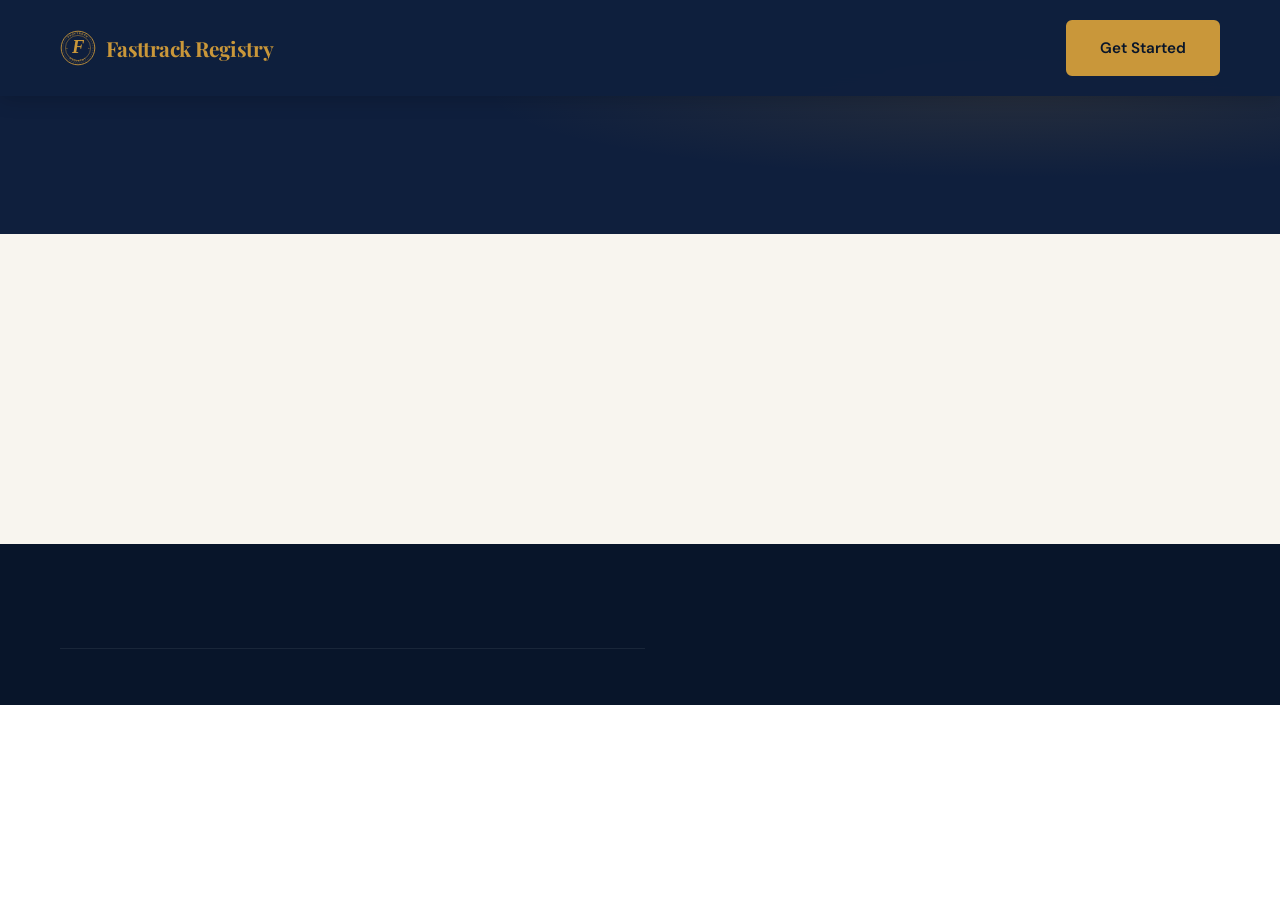
<file: booking.html>
<!DOCTYPE html>
<html lang="en">
<head>
  <meta charset="UTF-8" />
  <meta name="viewport" content="width=device-width, initial-scale=1.0" />
  <title>Book a Consultation — Fasttrack Registry | Jamaica</title>
  <meta name="description" content="Get in touch with Fasttrack Registry to start your business registration. Reach us via WhatsApp or email for a free consultation." />

  <!-- Open Graph -->
  <meta property="og:type"        content="website" />
  <meta property="og:url"         content="https://fasttrackregistry.com/booking.html" />
  <meta property="og:title"       content="Book a Consultation — Fasttrack Registry" />
  <meta property="og:description" content="Get in touch with Fasttrack Registry to start your business registration." />

  <link rel="canonical" href="https://fasttrackregistry.com/booking.html" />
  <link rel="stylesheet" href="./css/style.css" />
</head>
<body data-page="booking">

  <!-- ── Navigation ─────────────────────────────────────── -->
  <header data-nav role="banner">
    <div class="container nav__inner">
      <a href="./index.html" class="nav__logo" aria-label="Fasttrack Registry home">
        <img src="./assets/logo.svg" alt="Fasttrack Registry seal" class="nav__logo-img"/>
        <span data-nav-logo>Fasttrack <span>Registry</span></span>
      </a>

      <nav aria-label="Main navigation">
        <ul class="nav__links" data-nav-links></ul>
      </nav>

      <a href="./booking.html" class="btn btn--primary nav__cta" data-nav-cta>Get Started</a>

      <button
        class="nav__toggle"
        data-nav-toggle
        aria-label="Open menu"
        aria-expanded="false"
        aria-controls="mobile-menu-booking"
      >
        <span></span><span></span><span></span>
      </button>
    </div>
  </header>

  <!-- Mobile menu -->
  <nav id="mobile-menu-booking" data-nav-mobile aria-label="Mobile navigation">
    <ul data-nav-links></ul>
    <a href="./booking.html" class="btn btn--primary" data-nav-cta>Get Started</a>
  </nav>

  <main>

    <!-- ── Booking Hero ───────────────────────────────────── -->
    <section class="booking-hero" aria-labelledby="booking-heading">
      <div class="container">
        <p class="section-label" data-booking-eyebrow></p>
        <h1 id="booking-heading" data-booking-heading></h1>
        <p data-booking-sub></p>
      </div>
    </section>

    <!-- ── Contact Options ────────────────────────────────── -->
    <section class="booking-section" aria-label="Contact options">
      <div class="container">
        <div class="contact-options" data-booking-options></div>

        <div class="booking-reassurances" data-reveal>
          <h3>What to expect</h3>
          <ul data-booking-reassurances></ul>
        </div>
      </div>
    </section>

  </main>

  <!-- ── Footer ────────────────────────────────────────────── -->
  <footer role="contentinfo">
    <div class="container">
      <div class="footer__inner">
        <div>
          <p class="footer__brand-name" data-footer-logo></p>
          <p class="footer__tagline" data-footer-tagline></p>
        </div>
        <nav aria-label="Footer navigation">
          <ul class="footer__links" data-footer-links></ul>
        </nav>
        <div class="footer__contact">
          <a href="#" data-footer-email-link>
            <span data-footer-email></span>
          </a>
          <a href="#" data-footer-whatsapp-link target="_blank" rel="noopener">
            <span data-footer-whatsapp></span>
          </a>
        </div>
      </div>
      <p class="footer__bottom" data-footer-legal></p>
    </div>
  </footer>

  <script src="./js/config.js"></script>
  <script src="./js/router.js" defer></script>
  <script src="./js/main.js"   defer></script>
</body>
</html>
</file>
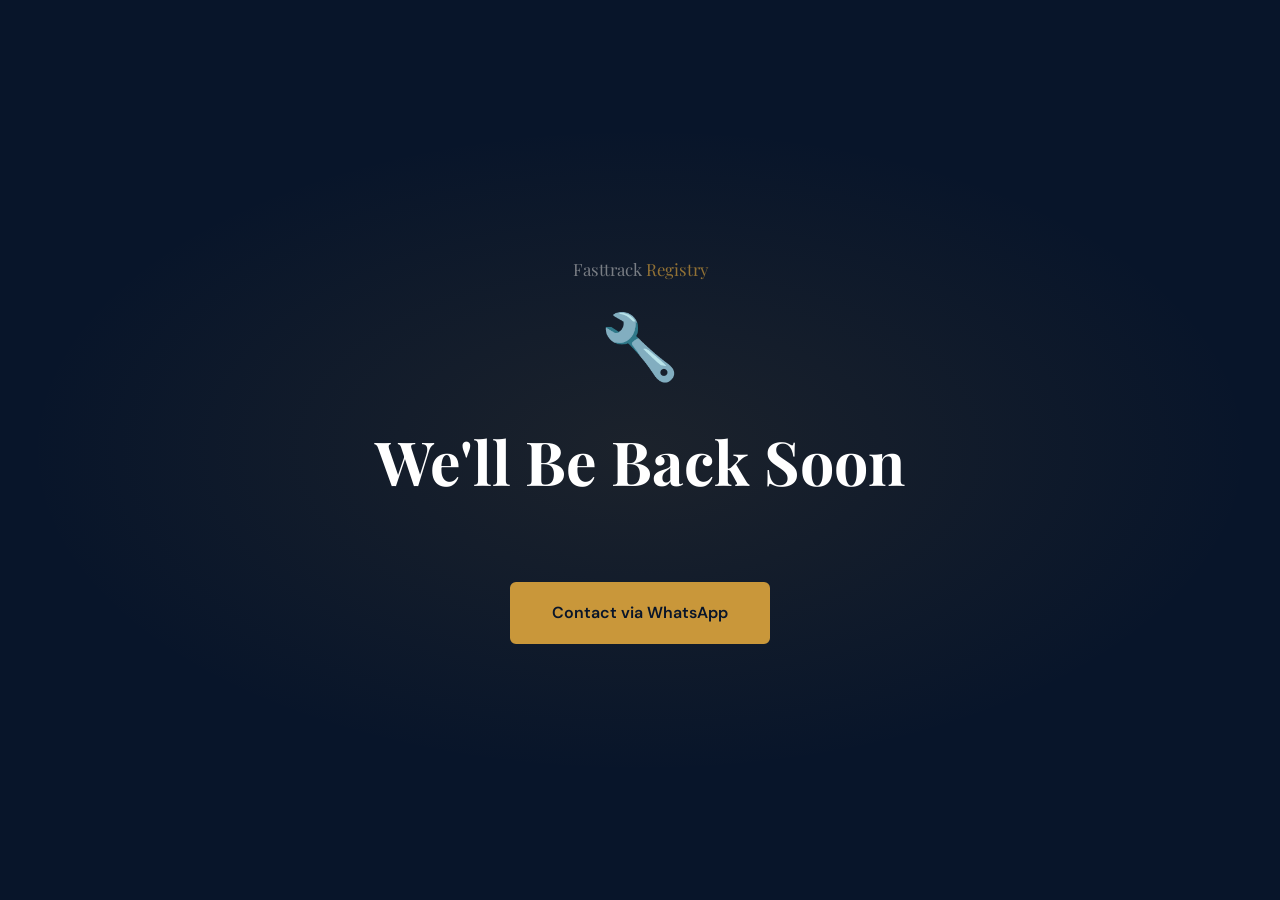
<file: maintenance.html>
<!DOCTYPE html>
<html lang="en">
<head>
  <meta charset="UTF-8" />
  <meta name="viewport" content="width=device-width, initial-scale=1.0" />
  <title>Under Maintenance — Fasttrack Registry</title>
  <meta name="description" content="Fasttrack Registry is currently undergoing maintenance. We'll be back shortly." />
  <meta name="robots" content="noindex, nofollow" />
  <link rel="stylesheet" href="./css/style.css" />
</head>
<body data-page="maintenance">

  <main class="maintenance-page" role="main">

    <p class="maintenance-logo" data-maint-logo>
      Fasttrack <span>Registry</span>
    </p>

    <span class="maintenance-icon" aria-hidden="true">🔧</span>

    <h1 data-maint-heading>We'll Be Back Soon</h1>
    <p data-maint-sub></p>
    <p data-maint-eta></p>
    <p data-maint-contact></p>

    <a
      href="#"
      class="btn btn--primary btn--lg"
      data-maint-wa
      target="_blank"
      rel="noopener"
    >Contact via WhatsApp</a>

  </main>

  <!--
    IMPORTANT: router.js is NOT loaded on maintenance.html
    to prevent redirect loops. config.js and main.js only.
  -->
  <script src="./js/config.js"></script>
  <script src="./js/main.js"   defer></script>
</body>
</html>
</file>
<file: css/style.css>
/* ============================================================
   FASTTRACK REGISTRY — STYLE.CSS
   Mobile-first. All variables in :root.
   ============================================================ */

/* ── Google Fonts ─────────────────────────────────────────── */
@import url('https://fonts.googleapis.com/css2?family=Playfair+Display:ital,wght@0,600;0,700;1,600&family=DM+Sans:wght@300;400;500;600&display=swap');

/* ── Variables ────────────────────────────────────────────── */
:root {
  --navy:        #0f1f3d;
  --navy-light:  #1a3360;
  --navy-deep:   #08152a;
  --gold:        #c9973a;
  --gold-light:  #e0b96a;
  --gold-pale:   #f5e6c8;
  --cream:       #f8f5ef;
  --cream-dark:  #ede8de;
  --white:       #ffffff;
  --text-body:   #2c3e50;
  --text-muted:  #6b7280;
  --border:      rgba(201, 151, 58, 0.2);

  --font-display: 'Playfair Display', Georgia, serif;
  --font-body:    'DM Sans', system-ui, sans-serif;

  --radius-sm:   6px;
  --radius-md:   12px;
  --radius-lg:   20px;
  --radius-xl:   32px;

  --shadow-sm:   0 2px 8px rgba(15, 31, 61, 0.08);
  --shadow-md:   0 4px 20px rgba(15, 31, 61, 0.12);
  --shadow-lg:   0 12px 40px rgba(15, 31, 61, 0.18);

  --transition:  0.25s ease;
  --max-width:   1200px;
  --section-pad: 5rem 1.25rem;
}

/* ── Reset ────────────────────────────────────────────────── */
*, *::before, *::after { box-sizing: border-box; margin: 0; padding: 0; }
html { scroll-behavior: smooth; -webkit-text-size-adjust: 100%; }
body {
  font-family: var(--font-body);
  color: var(--text-body);
  background: var(--white);
  line-height: 1.65;
  font-size: 1rem;
  overflow-x: hidden;
}
img, svg { display: block; max-width: 100%; }
a { color: inherit; text-decoration: none; }
button { cursor: pointer; font-family: inherit; }
ul, ol { list-style: none; }
details > summary { cursor: pointer; list-style: none; }
details > summary::-webkit-details-marker { display: none; }

/* ── Typography ───────────────────────────────────────────── */
h1, h2, h3, h4 {
  font-family: var(--font-display);
  line-height: 1.2;
  color: var(--navy);
}
h1 { font-size: clamp(2.2rem, 6vw, 3.8rem); }
h2 { font-size: clamp(1.8rem, 4vw, 2.8rem); }
h3 { font-size: clamp(1.1rem, 2.5vw, 1.4rem); }
p  { max-width: 65ch; }

/* ── Utilities ────────────────────────────────────────────── */
.container {
  width: 100%;
  max-width: var(--max-width);
  margin: 0 auto;
  padding: 0 1.25rem;
}
.section-label {
  display: inline-block;
  font-size: 0.75rem;
  font-weight: 600;
  letter-spacing: 0.12em;
  text-transform: uppercase;
  color: var(--gold);
  margin-bottom: 0.75rem;
}
.text-center { text-align: center; }
.text-center p { margin: 0 auto; }
.visually-hidden {
  position: absolute; width: 1px; height: 1px;
  overflow: hidden; clip: rect(0,0,0,0); white-space: nowrap;
}

/* ── Buttons ──────────────────────────────────────────────── */
.btn {
  display: inline-flex;
  align-items: center;
  justify-content: center;
  gap: 0.5rem;
  padding: 0.85rem 2rem;
  border-radius: var(--radius-sm);
  font-family: var(--font-body);
  font-size: 0.95rem;
  font-weight: 600;
  border: 2px solid transparent;
  transition: background var(--transition), color var(--transition),
              border-color var(--transition), transform var(--transition),
              box-shadow var(--transition);
  white-space: nowrap;
  cursor: pointer;
}
.btn:focus-visible {
  outline: 3px solid var(--gold);
  outline-offset: 3px;
}
.btn--primary {
  background: var(--gold);
  color: var(--navy-deep);
  border-color: var(--gold);
}
.btn--primary:hover {
  background: var(--gold-light);
  border-color: var(--gold-light);
  transform: translateY(-2px);
  box-shadow: 0 6px 20px rgba(201, 151, 58, 0.35);
}
.btn--outline {
  background: transparent;
  color: var(--navy);
  border-color: var(--border);
}
.btn--outline:hover {
  border-color: var(--gold);
  color: var(--gold);
  transform: translateY(-2px);
}
.btn--ghost {
  background: transparent;
  color: var(--cream);
  border-color: rgba(248, 245, 239, 0.4);
}
.btn--ghost:hover {
  background: rgba(248, 245, 239, 0.1);
  border-color: var(--cream);
}
.btn--lg {
  padding: 1rem 2.5rem;
  font-size: 1rem;
}

/* ── Badge ────────────────────────────────────────────────── */
.badge {
  display: inline-block;
  padding: 0.25rem 0.75rem;
  background: var(--gold);
  color: var(--navy-deep);
  font-size: 0.7rem;
  font-weight: 700;
  letter-spacing: 0.08em;
  text-transform: uppercase;
  border-radius: 100px;
  margin-bottom: 1rem;
}

/* ── Check mark ───────────────────────────────────────────── */
.check {
  color: var(--gold);
  font-weight: 700;
  margin-right: 0.5rem;
}

/* ── Scroll Reveal ────────────────────────────────────────── */
[data-reveal] {
  opacity: 0;
  transform: translateY(24px);
  transition: opacity 0.6s ease, transform 0.6s ease;
}
[data-reveal].is-visible {
  opacity: 1;
  transform: translateY(0);
}
[data-reveal][data-delay="1"] { transition-delay: 0.1s; }
[data-reveal][data-delay="2"] { transition-delay: 0.2s; }
[data-reveal][data-delay="3"] { transition-delay: 0.3s; }
[data-reveal][data-delay="4"] { transition-delay: 0.4s; }
[data-reveal][data-delay="5"] { transition-delay: 0.5s; }

/* ============================================================
   NAV
   ============================================================ */
[data-nav] {
  position: fixed;
  top: 0; left: 0; right: 0;
  z-index: 1000;
  background: transparent;
  padding: 1.25rem 0;
  transition: background var(--transition), box-shadow var(--transition), padding var(--transition);
}
[data-nav].is-scrolled {
  background: rgba(15, 31, 61, 0.97);
  backdrop-filter: blur(12px);
  -webkit-backdrop-filter: blur(12px);
  box-shadow: 0 2px 20px rgba(0,0,0,0.2);
  padding: 0.9rem 0;
}
.nav__inner {
  display: flex;
  align-items: center;
  justify-content: space-between;
  gap: 2rem;
}
.nav__logo {
  font-family: var(--font-display);
  font-size: 1.3rem;
  font-weight: 700;
  color: var(--white);
  letter-spacing: -0.02em;
  flex-shrink: 0;
  display: flex;
  align-items: center;
  gap: 0.6rem;
}
.nav__logo span { color: var(--gold); }
.nav__logo-img {
  width: 36px;
  height: 36px;
  flex-shrink: 0;
}
.nav__links {
  display: none;
  align-items: center;
  gap: 2rem;
}
.nav__links a {
  color: rgba(255,255,255,0.85);
  font-size: 0.9rem;
  font-weight: 500;
  transition: color var(--transition);
}
.nav__links a:hover { color: var(--gold); }
.nav__cta { display: none; }
.nav__toggle {
  display: flex;
  flex-direction: column;
  gap: 5px;
  background: none;
  border: none;
  padding: 4px;
  cursor: pointer;
}
.nav__toggle span {
  display: block;
  width: 24px;
  height: 2px;
  background: var(--white);
  border-radius: 2px;
  transition: transform var(--transition), opacity var(--transition);
}
.nav__toggle.is-active span:nth-child(1) { transform: translateY(7px) rotate(45deg); }
.nav__toggle.is-active span:nth-child(2) { opacity: 0; }
.nav__toggle.is-active span:nth-child(3) { transform: translateY(-7px) rotate(-45deg); }

/* Mobile menu */
[data-nav-mobile] {
  position: fixed;
  top: 0; left: 0; right: 0;
  background: var(--navy-deep);
  padding: 5rem 1.5rem 2rem;
  transform: translateY(-110%);
  transition: transform 0.35s cubic-bezier(0.4, 0, 0.2, 1);
  z-index: 999;
  box-shadow: var(--shadow-lg);
}
[data-nav-mobile].is-open { transform: translateY(0); }
[data-nav-mobile] ul {
  display: flex;
  flex-direction: column;
  gap: 0;
  margin-bottom: 2rem;
}
[data-nav-mobile] ul li a {
  display: block;
  padding: 1rem 0;
  color: var(--cream);
  font-size: 1.1rem;
  font-weight: 500;
  border-bottom: 1px solid rgba(255,255,255,0.08);
  transition: color var(--transition), padding-left var(--transition);
}
[data-nav-mobile] ul li a:hover {
  color: var(--gold);
  padding-left: 0.5rem;
}
[data-nav-mobile] .btn { width: 100%; }

/* Nav on non-hero pages (booking, etc.) */
body[data-page="booking"] [data-nav],
body[data-page="booking"] [data-nav].is-scrolled {
  background: rgba(15, 31, 61, 0.97);
  backdrop-filter: blur(12px);
  -webkit-backdrop-filter: blur(12px);
  box-shadow: 0 2px 20px rgba(0,0,0,0.2);
}

@media (min-width: 768px) {
  .nav__links { display: flex; }
  .nav__cta   { display: inline-flex; }
  .nav__toggle { display: none; }
  [data-nav-mobile] { display: none; }
}

/* ============================================================
   HERO
   ============================================================ */
.hero {
  position: relative;
  min-height: 100vh;
  display: flex;
  align-items: center;
  background: var(--navy-deep);
  overflow: hidden;
  padding: 7rem 0 4rem;
}
.hero__bg {
  position: absolute;
  inset: 0;
  background:
    radial-gradient(ellipse 80% 60% at 70% 50%, rgba(201,151,58,0.12) 0%, transparent 60%),
    radial-gradient(ellipse 60% 80% at 10% 80%, rgba(201,151,58,0.06) 0%, transparent 50%);
}
.hero__pattern {
  position: absolute;
  inset: 0;
  background-image:
    linear-gradient(rgba(201,151,58,0.04) 1px, transparent 1px),
    linear-gradient(90deg, rgba(201,151,58,0.04) 1px, transparent 1px);
  background-size: 60px 60px;
}
.hero__content {
  position: relative;
  z-index: 2;
  max-width: 720px;
}
.hero__eyebrow {
  display: inline-flex;
  align-items: center;
  gap: 0.5rem;
  font-size: 0.8rem;
  font-weight: 600;
  letter-spacing: 0.1em;
  text-transform: uppercase;
  color: var(--gold);
  margin-bottom: 1.25rem;
}
.hero__eyebrow::before {
  content: '';
  display: inline-block;
  width: 32px;
  height: 2px;
  background: var(--gold);
  border-radius: 2px;
}
.hero__headline {
  color: var(--white);
  margin-bottom: 0.25rem;
}
.hero__headline-accent {
  color: var(--gold);
  display: block;
  font-style: italic;
}
.hero__sub {
  color: rgba(248, 245, 239, 0.75);
  font-size: 1.1rem;
  max-width: 55ch;
  margin: 1.5rem 0 2.5rem;
  line-height: 1.7;
}
.hero__ctas {
  display: flex;
  flex-wrap: wrap;
  gap: 1rem;
  margin-bottom: 3rem;
}
.hero__trust {
  display: inline-flex;
  align-items: center;
  gap: 0.5rem;
  color: rgba(248,245,239,0.5);
  font-size: 0.85rem;
}
.hero__trust::before {
  content: '★★★★★';
  color: var(--gold);
  font-size: 0.8rem;
  letter-spacing: 1px;
}

/* ============================================================
   SECTION: SHARED
   ============================================================ */
section { padding: var(--section-pad); }
.section-header { margin-bottom: 3rem; }
.section-header h2 { margin-bottom: 0.75rem; }
.section-header p { color: var(--text-muted); font-size: 1.05rem; }

/* ============================================================
   TRUST STATS
   ============================================================ */
.trust-section {
  background: var(--navy);
  padding: 4rem 1.25rem;
}
.trust-section .section-label { color: var(--gold-light); }
.trust-section .section-header h2 { color: var(--white); }
.stats-grid {
  display: grid;
  grid-template-columns: repeat(2, 1fr);
  gap: 2rem;
  margin-top: 2.5rem;
}
.stat { text-align: center; }
.stat__value {
  font-family: var(--font-display);
  font-size: clamp(2rem, 5vw, 3rem);
  font-weight: 700;
  color: var(--gold);
  line-height: 1;
  margin-bottom: 0.4rem;
}
.stat__label {
  color: rgba(248,245,239,0.65);
  font-size: 0.9rem;
  font-weight: 500;
}

@media (min-width: 640px) {
  .stats-grid { grid-template-columns: repeat(4, 1fr); }
}

/* ============================================================
   SERVICES
   ============================================================ */
.services-section { background: var(--cream); }
.services-grid {
  display: grid;
  grid-template-columns: 1fr;
  gap: 1.25rem;
}
.service-card {
  position: relative;
  background: var(--white);
  border-radius: var(--radius-md);
  padding: 2rem 1.75rem;
  border: 1px solid var(--border);
  transition: transform var(--transition), box-shadow var(--transition);
}
.service-card:hover {
  transform: translateY(-4px);
  box-shadow: var(--shadow-md);
}
.service-card--featured {
  border-color: var(--gold);
  background: linear-gradient(135deg, #fff 0%, #fdf8f0 100%);
}
.service-card__icon {
  font-size: 2rem;
  margin-bottom: 1rem;
  line-height: 1;
}
.service-card__title {
  color: var(--navy);
  margin-bottom: 0.6rem;
}
.service-card__desc {
  color: var(--text-muted);
  font-size: 0.95rem;
  max-width: none;
}
.service-card .badge { position: absolute; top: 1.25rem; right: 1.25rem; }

@media (min-width: 640px) {
  .services-grid { grid-template-columns: repeat(2, 1fr); }
}
@media (min-width: 1024px) {
  .services-grid { grid-template-columns: repeat(3, 1fr); }
}

/* ============================================================
   HOW IT WORKS
   ============================================================ */
.how-section { background: var(--white); }
.steps-container {
  display: grid;
  grid-template-columns: 1fr;
  gap: 2rem;
  margin-top: 1rem;
}
.step {
  display: flex;
  gap: 1.5rem;
  align-items: flex-start;
}
.step__number {
  font-family: var(--font-display);
  font-size: 3rem;
  font-weight: 700;
  color: var(--gold-pale);
  line-height: 1;
  min-width: 3.5rem;
  user-select: none;
}
.step__title {
  color: var(--navy);
  margin-bottom: 0.5rem;
}
.step__desc {
  color: var(--text-muted);
  font-size: 0.95rem;
  max-width: none;
}

@media (min-width: 768px) {
  .steps-container {
    grid-template-columns: repeat(3, 1fr);
    gap: 3rem;
  }
  .step { flex-direction: column; gap: 1rem; }
  .step__number { font-size: 4rem; }
}

/* ============================================================
   PRICING
   ============================================================ */
.pricing-section { background: var(--cream); }
.pricing-note {
  font-size: 0.85rem;
  color: var(--text-muted);
  margin-top: 2rem;
  font-style: italic;
  text-align: center;
}
.pricing-grid {
  display: grid;
  grid-template-columns: 1fr;
  gap: 1.5rem;
}
.pricing-card {
  position: relative;
  background: var(--white);
  border-radius: var(--radius-md);
  padding: 2.5rem 2rem;
  border: 1px solid var(--border);
  display: flex;
  flex-direction: column;
  gap: 0.5rem;
  transition: transform var(--transition), box-shadow var(--transition);
}
.pricing-card:hover { transform: translateY(-4px); box-shadow: var(--shadow-md); }
.pricing-card--featured {
  border-color: var(--gold);
  background: var(--navy);
  color: var(--cream);
}
.pricing-card--featured h3,
.pricing-card--featured .pricing-card__name,
.pricing-card--featured .pricing-card__price { color: var(--white); }
.pricing-card--featured .pricing-card__period,
.pricing-card--featured .pricing-card__desc { color: rgba(248,245,239,0.65); }
.pricing-card--featured .pricing-card__features li { color: rgba(248,245,239,0.85); }
.pricing-card--featured .check { color: var(--gold); }
.pricing-card .badge { margin-bottom: 0.75rem; }
.pricing-card__name {
  font-family: var(--font-display);
  font-size: 1.2rem;
  font-weight: 700;
  color: var(--navy);
}
.pricing-card__price {
  font-family: var(--font-display);
  font-size: 2.2rem;
  font-weight: 700;
  color: var(--navy);
  line-height: 1.1;
}
.pricing-card__period {
  font-size: 0.85rem;
  color: var(--text-muted);
  margin-bottom: 0.5rem;
}
.pricing-card__desc {
  font-size: 0.9rem;
  color: var(--text-muted);
  padding-bottom: 1rem;
  border-bottom: 1px solid var(--border);
  margin-bottom: 0.5rem;
  max-width: none;
}
.pricing-card--featured .pricing-card__desc {
  border-color: rgba(201,151,58,0.25);
}
.pricing-card__features {
  flex: 1;
  display: flex;
  flex-direction: column;
  gap: 0.5rem;
  margin-bottom: 1.5rem;
}
.pricing-card__features li {
  font-size: 0.9rem;
  color: var(--text-body);
  display: flex;
  align-items: baseline;
  gap: 0.25rem;
}
.pricing-card .btn { margin-top: auto; }

@media (min-width: 768px) {
  .pricing-grid { grid-template-columns: repeat(3, 1fr); align-items: start; }
  .pricing-card--featured { transform: scale(1.04); }
  .pricing-card--featured:hover { transform: scale(1.04) translateY(-4px); }
}

/* ============================================================
   FAQ
   ============================================================ */
.faq-section { background: var(--white); }
.faq-list {
  max-width: 760px;
  margin: 0 auto;
}
.faq-item {
  border-bottom: 1px solid var(--cream-dark);
}
.faq-item__q {
  display: flex;
  align-items: center;
  justify-content: space-between;
  gap: 1rem;
  padding: 1.25rem 0;
  font-weight: 600;
  font-size: 1rem;
  color: var(--navy);
  transition: color var(--transition);
}
.faq-item__q:hover { color: var(--gold); }
.faq-item__icon {
  width: 20px;
  height: 20px;
  flex-shrink: 0;
  position: relative;
  border: 2px solid var(--border);
  border-radius: 50%;
  transition: border-color var(--transition), transform var(--transition);
}
.faq-item__icon::before,
.faq-item__icon::after {
  content: '';
  position: absolute;
  top: 50%;
  left: 50%;
  background: var(--navy);
  border-radius: 2px;
  transition: transform var(--transition), background var(--transition);
}
.faq-item__icon::before { width: 8px; height: 2px; transform: translate(-50%, -50%); }
.faq-item__icon::after  { width: 2px; height: 8px; transform: translate(-50%, -50%); }
details[open] .faq-item__icon { border-color: var(--gold); transform: rotate(45deg); }
details[open] .faq-item__icon::before,
details[open] .faq-item__icon::after { background: var(--gold); }
.faq-item__a {
  overflow: hidden;
}
.faq-item__a p {
  padding: 0 0 1.25rem;
  color: var(--text-muted);
  font-size: 0.95rem;
  max-width: none;
}

/* ============================================================
   CTA BANNER
   ============================================================ */
.cta-banner {
  background: var(--navy);
  background-image:
    radial-gradient(ellipse 60% 80% at 90% 50%, rgba(201,151,58,0.15) 0%, transparent 60%),
    radial-gradient(ellipse 40% 60% at 0% 50%, rgba(201,151,58,0.08) 0%, transparent 50%);
  padding: 5rem 1.25rem;
  text-align: center;
}
.cta-banner h2 { color: var(--white); margin-bottom: 1rem; }
.cta-banner p { color: rgba(248,245,239,0.75); max-width: 50ch; margin: 0 auto 2.5rem; font-size: 1.05rem; }

/* ============================================================
   FOOTER
   ============================================================ */
footer {
  background: var(--navy-deep);
  padding: 3rem 1.25rem 2rem;
  color: rgba(248,245,239,0.6);
  font-size: 0.9rem;
}
.footer__inner {
  display: grid;
  grid-template-columns: 1fr;
  gap: 2.5rem;
}
.footer__brand-name {
  font-family: var(--font-display);
  font-size: 1.2rem;
  color: var(--white);
  margin-bottom: 0.5rem;
}
.footer__tagline { max-width: 28ch; }
.footer__links {
  display: flex;
  flex-direction: column;
  gap: 0.75rem;
}
.footer__links a {
  color: rgba(248,245,239,0.6);
  transition: color var(--transition);
}
.footer__links a:hover { color: var(--gold); }
.footer__contact { display: flex; flex-direction: column; gap: 0.5rem; }
.footer__contact a {
  color: rgba(248,245,239,0.6);
  transition: color var(--transition);
}
.footer__contact a:hover { color: var(--gold); }
.footer__bottom {
  margin-top: 3rem;
  padding-top: 1.5rem;
  border-top: 1px solid rgba(255,255,255,0.07);
  font-size: 0.8rem;
  color: rgba(248,245,239,0.35);
  text-align: center;
}

@media (min-width: 640px) {
  .footer__inner { grid-template-columns: 2fr 1fr 1fr; }
}

/* ============================================================
   BOOKING PAGE
   ============================================================ */
.booking-hero {
  background: var(--navy);
  background-image:
    radial-gradient(ellipse 70% 60% at 80% 40%, rgba(201,151,58,0.12) 0%, transparent 60%);
  padding: 8rem 1.25rem 4rem;
  text-align: center;
}
.booking-hero .section-label { color: var(--gold-light); }
.booking-hero h1 { color: var(--white); }
.booking-hero p { color: rgba(248,245,239,0.75); margin: 1rem auto 0; font-size: 1.05rem; }
.booking-section {
  padding: 4rem 1.25rem 6rem;
  background: var(--cream);
}
.contact-options {
  display: grid;
  grid-template-columns: 1fr;
  gap: 1.5rem;
  max-width: 700px;
  margin: 0 auto 3rem;
}
.contact-card {
  background: var(--white);
  border-radius: var(--radius-md);
  padding: 2.5rem 2rem;
  border: 1px solid var(--border);
  text-align: center;
  transition: transform var(--transition), box-shadow var(--transition);
}
.contact-card:hover { transform: translateY(-4px); box-shadow: var(--shadow-md); }
.contact-card__icon {
  font-size: 2.5rem;
  margin-bottom: 1rem;
  line-height: 1;
}
.contact-card__title {
  color: var(--navy);
  margin-bottom: 0.6rem;
}
.contact-card__desc {
  color: var(--text-muted);
  font-size: 0.95rem;
  margin-bottom: 1.5rem;
  max-width: none;
}
.booking-reassurances {
  max-width: 500px;
  margin: 0 auto;
  background: var(--white);
  border-radius: var(--radius-md);
  padding: 2rem;
  border: 1px solid var(--border);
}
.booking-reassurances h3 {
  color: var(--navy);
  margin-bottom: 1rem;
  font-size: 1rem;
  text-align: center;
}
.booking-reassurances ul {
  display: flex;
  flex-direction: column;
  gap: 0.6rem;
}
.booking-reassurances li {
  display: flex;
  align-items: center;
  font-size: 0.9rem;
  color: var(--text-body);
}

@media (min-width: 640px) {
  .contact-options { grid-template-columns: repeat(2, 1fr); }
}

/* ============================================================
   MAINTENANCE PAGE
   ============================================================ */
.maintenance-page {
  min-height: 100vh;
  display: flex;
  flex-direction: column;
  align-items: center;
  justify-content: center;
  background: var(--navy-deep);
  background-image:
    radial-gradient(ellipse 80% 60% at 50% 50%, rgba(201,151,58,0.1) 0%, transparent 60%);
  text-align: center;
  padding: 2rem;
}
.maintenance-logo {
  font-family: var(--font-display);
  font-size: 1.5rem;
  color: var(--white);
  margin-bottom: 3rem;
  opacity: 0.7;
}
.maintenance-logo span { color: var(--gold); }
.maintenance-icon {
  font-size: 4rem;
  margin-bottom: 1.5rem;
  display: block;
  animation: pulse 2.5s ease-in-out infinite;
}
@keyframes pulse {
  0%, 100% { transform: scale(1); opacity: 0.9; }
  50%       { transform: scale(1.06); opacity: 1; }
}
.maintenance-page h1 {
  color: var(--white);
  margin-bottom: 1rem;
}
.maintenance-page p {
  color: rgba(248,245,239,0.65);
  max-width: 45ch;
  margin: 0 auto 0.75rem;
  font-size: 1.05rem;
}
.maintenance-page .btn { margin-top: 2rem; }

/* ============================================================
   RESPONSIVE TWEAKS
   ============================================================ */
@media (min-width: 768px) {
  :root { --section-pad: 6rem 1.25rem; }
  .hero { padding: 8rem 0 6rem; }
}

@media (min-width: 1024px) {
  :root { --section-pad: 7rem 1.25rem; }
}

/* ── Focus visible for accessibility ─────────────────────── */
:focus-visible {
  outline: 3px solid var(--gold);
  outline-offset: 3px;
}
a:focus:not(:focus-visible),
button:focus:not(:focus-visible) { outline: none; }

/* ── Service card as link ─────────────────────────────────── */
a.service-card {
  display: block;
  text-decoration: none;
  cursor: pointer;
}
a.service-card:focus-visible {
  outline: 3px solid var(--gold);
  outline-offset: 3px;
}
.service-card__cta {
  display: inline-block;
  margin-top: 1rem;
  font-size: 0.85rem;
  font-weight: 600;
  color: var(--gold);
  transition: gap 0.2s;
}
a.service-card:hover .service-card__cta {
  letter-spacing: 0.03em;
}
</file>
